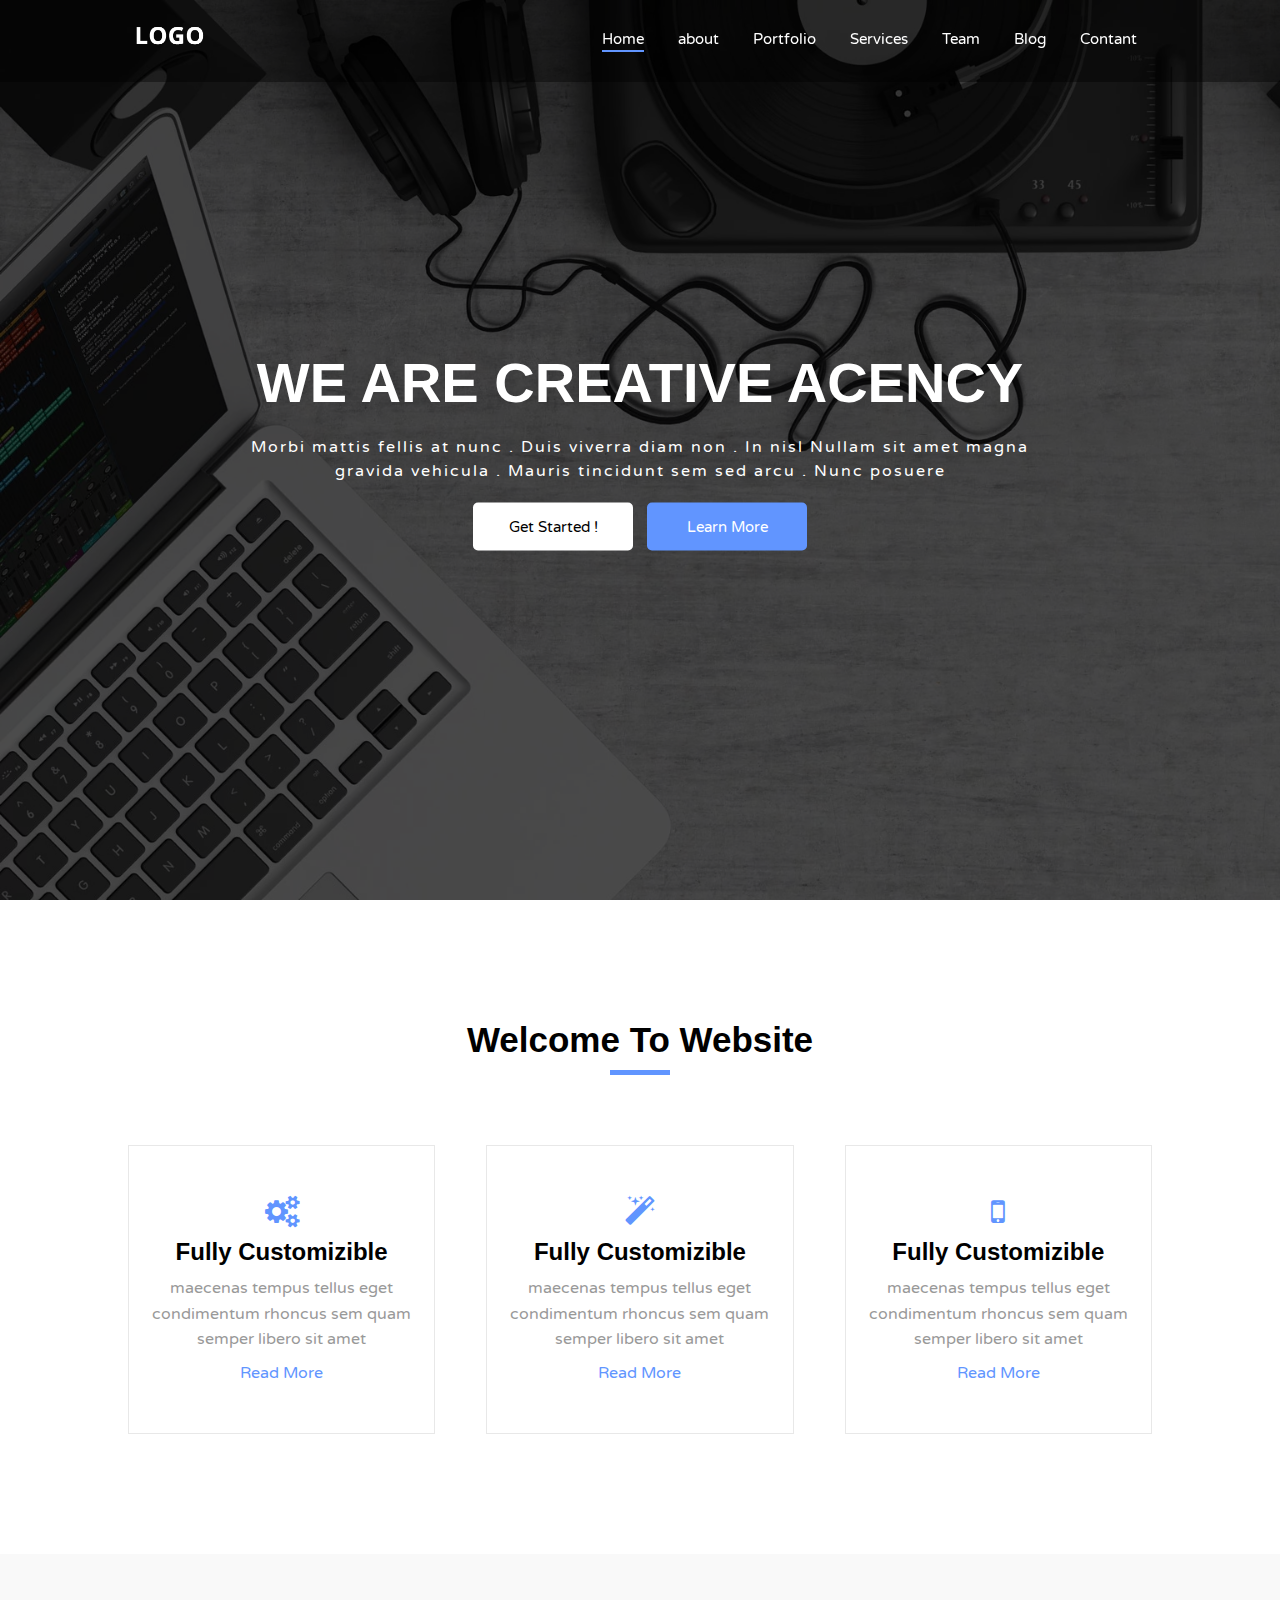
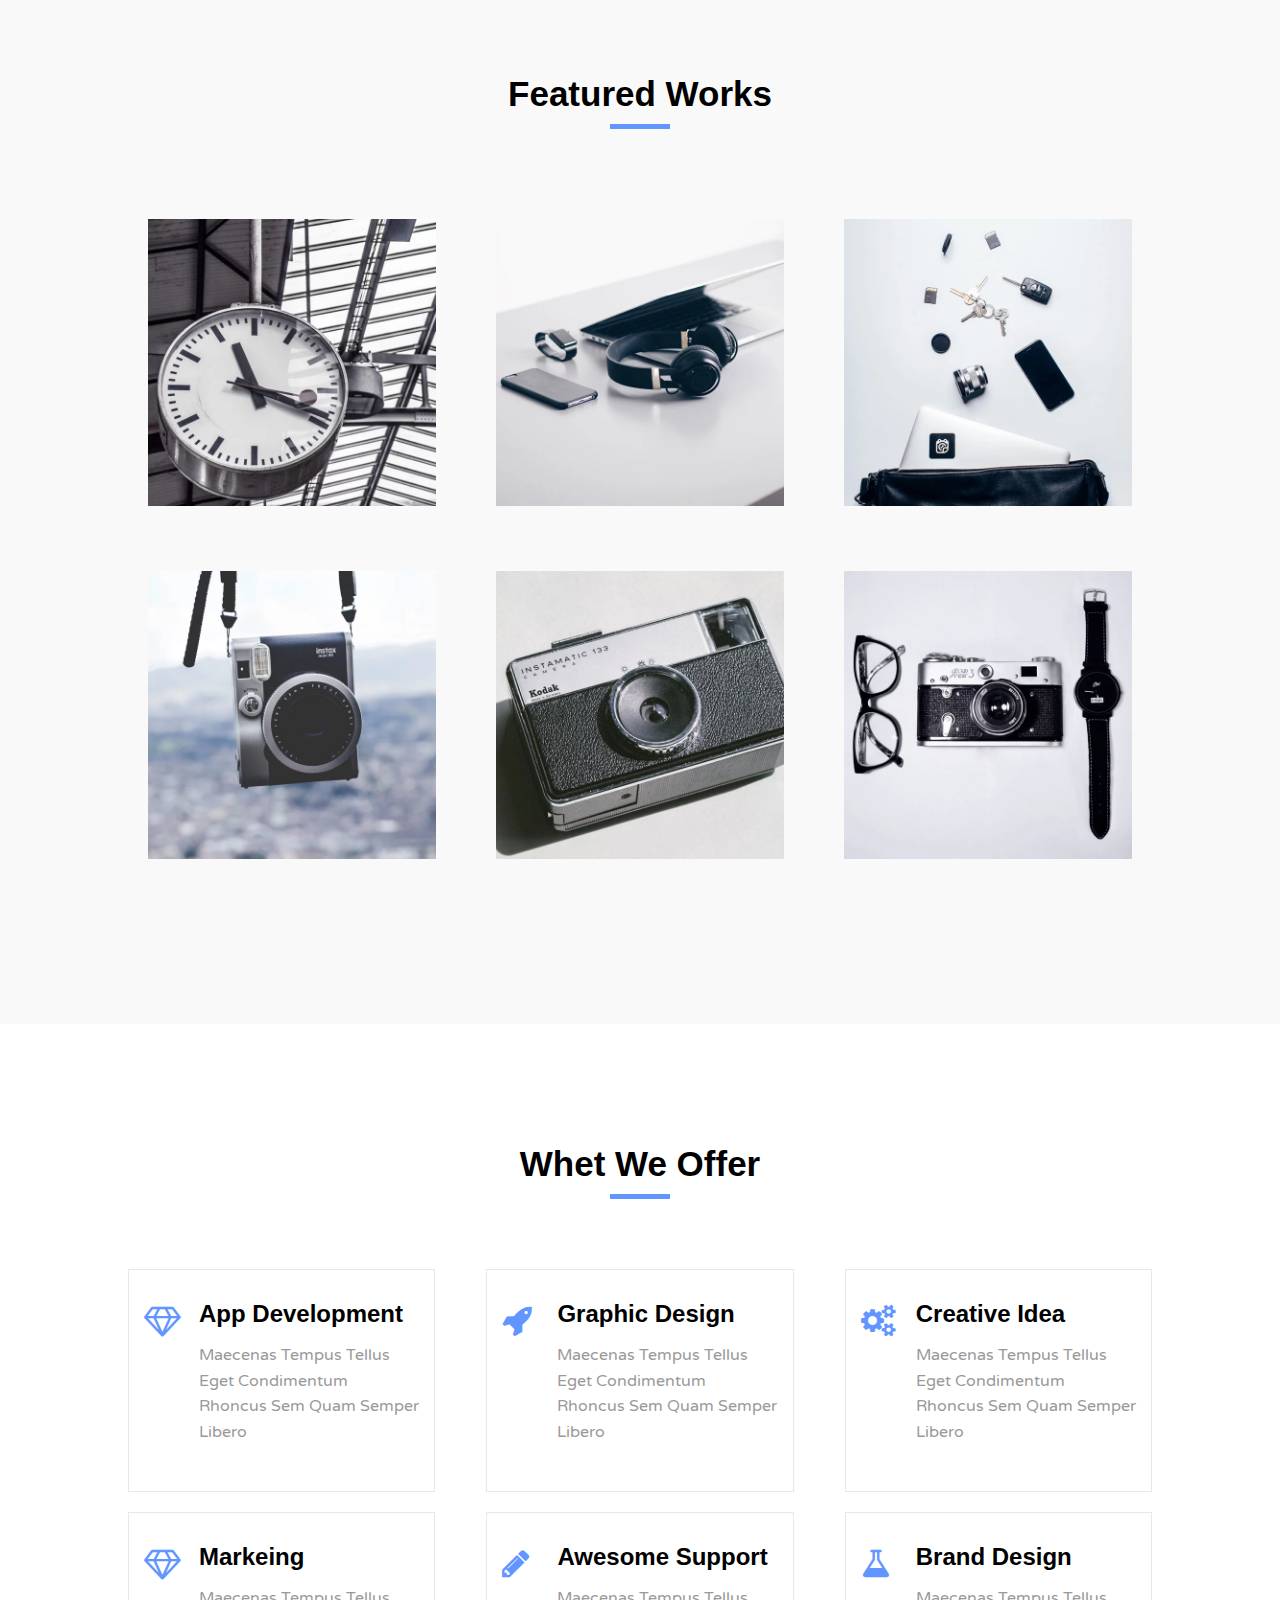
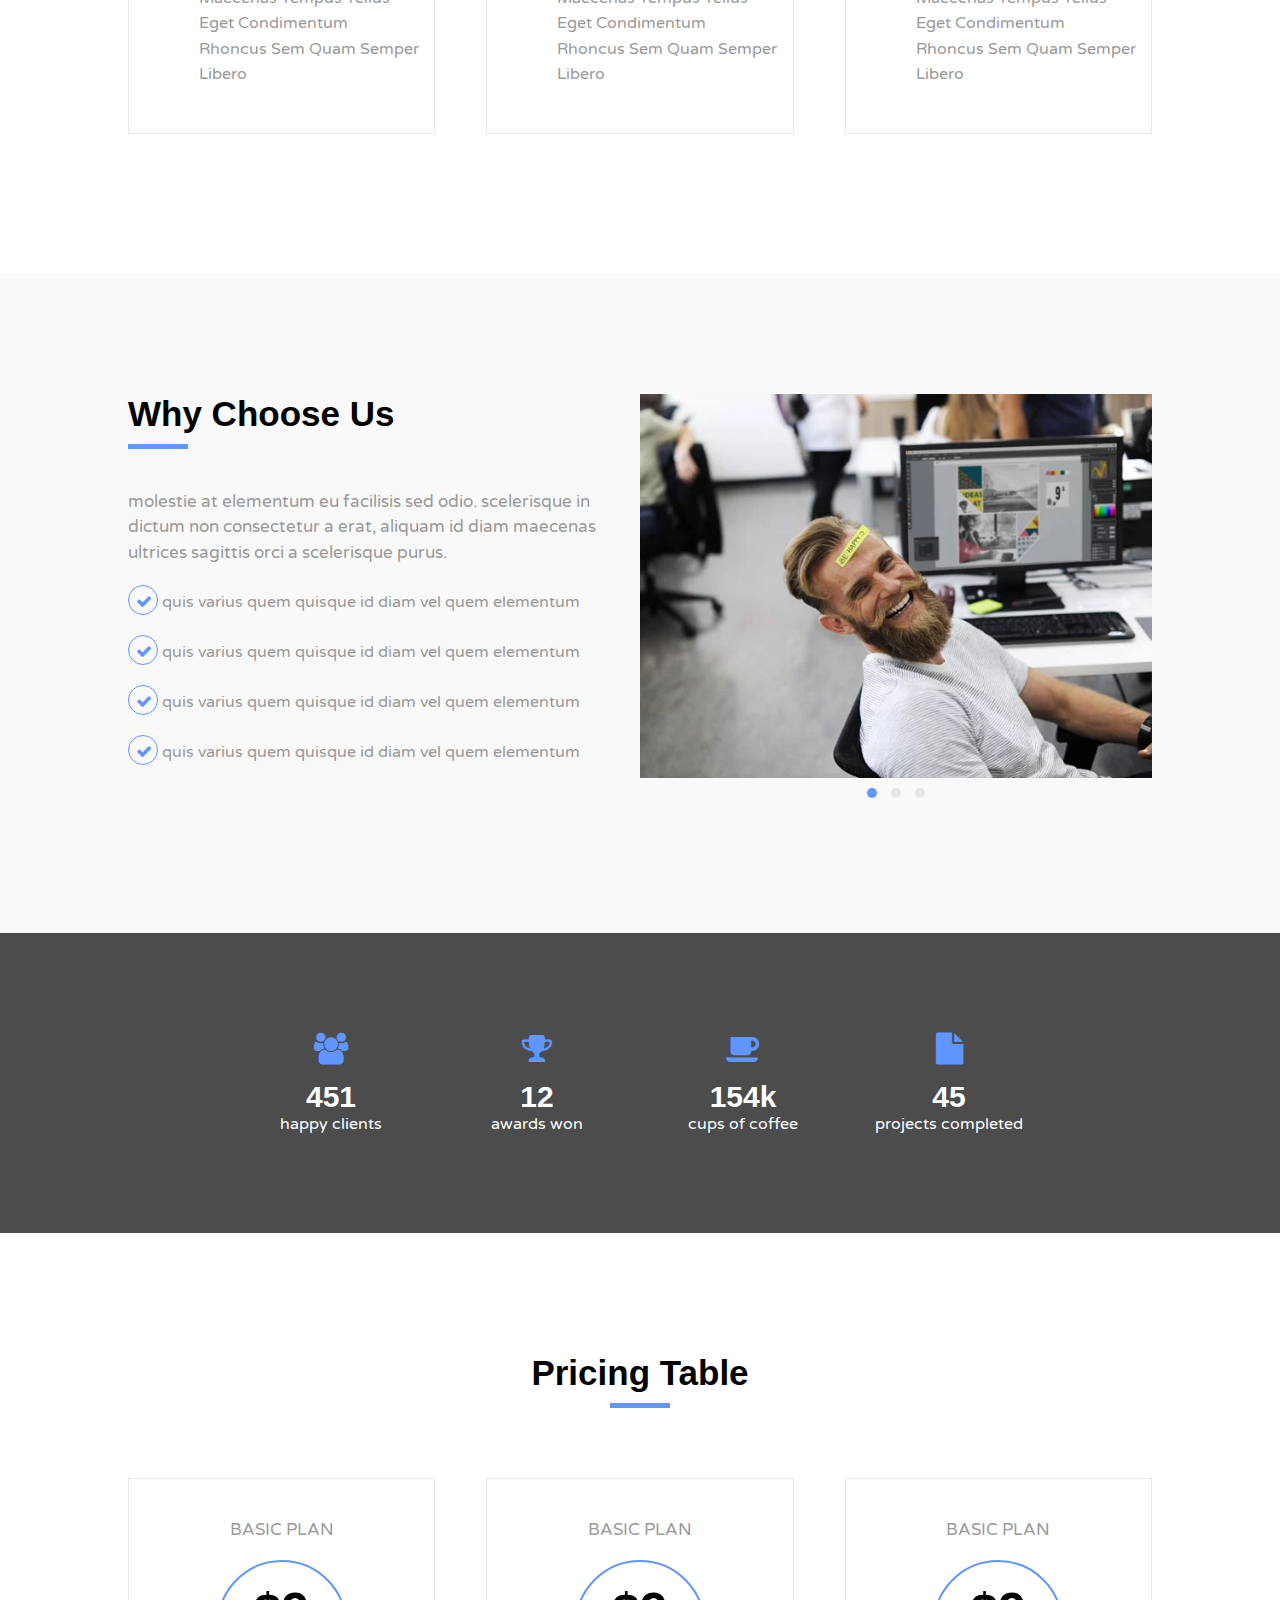
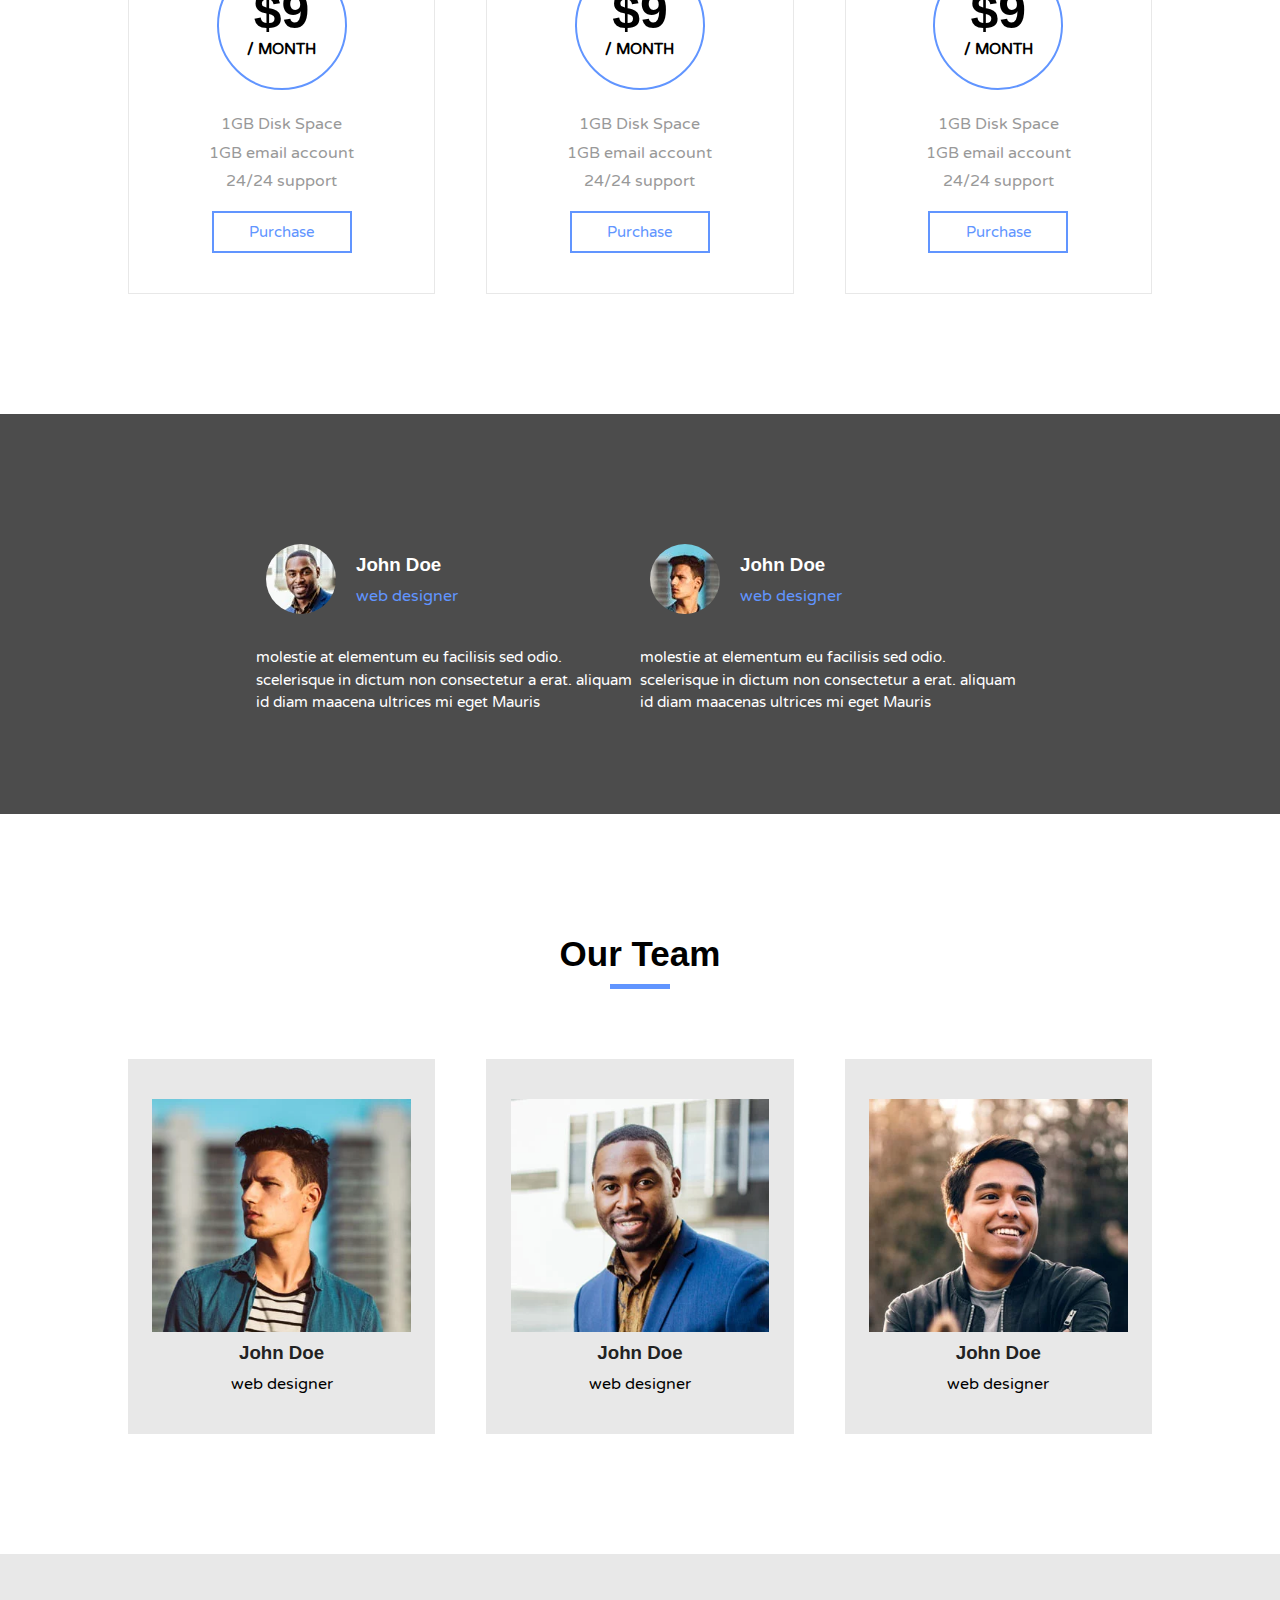
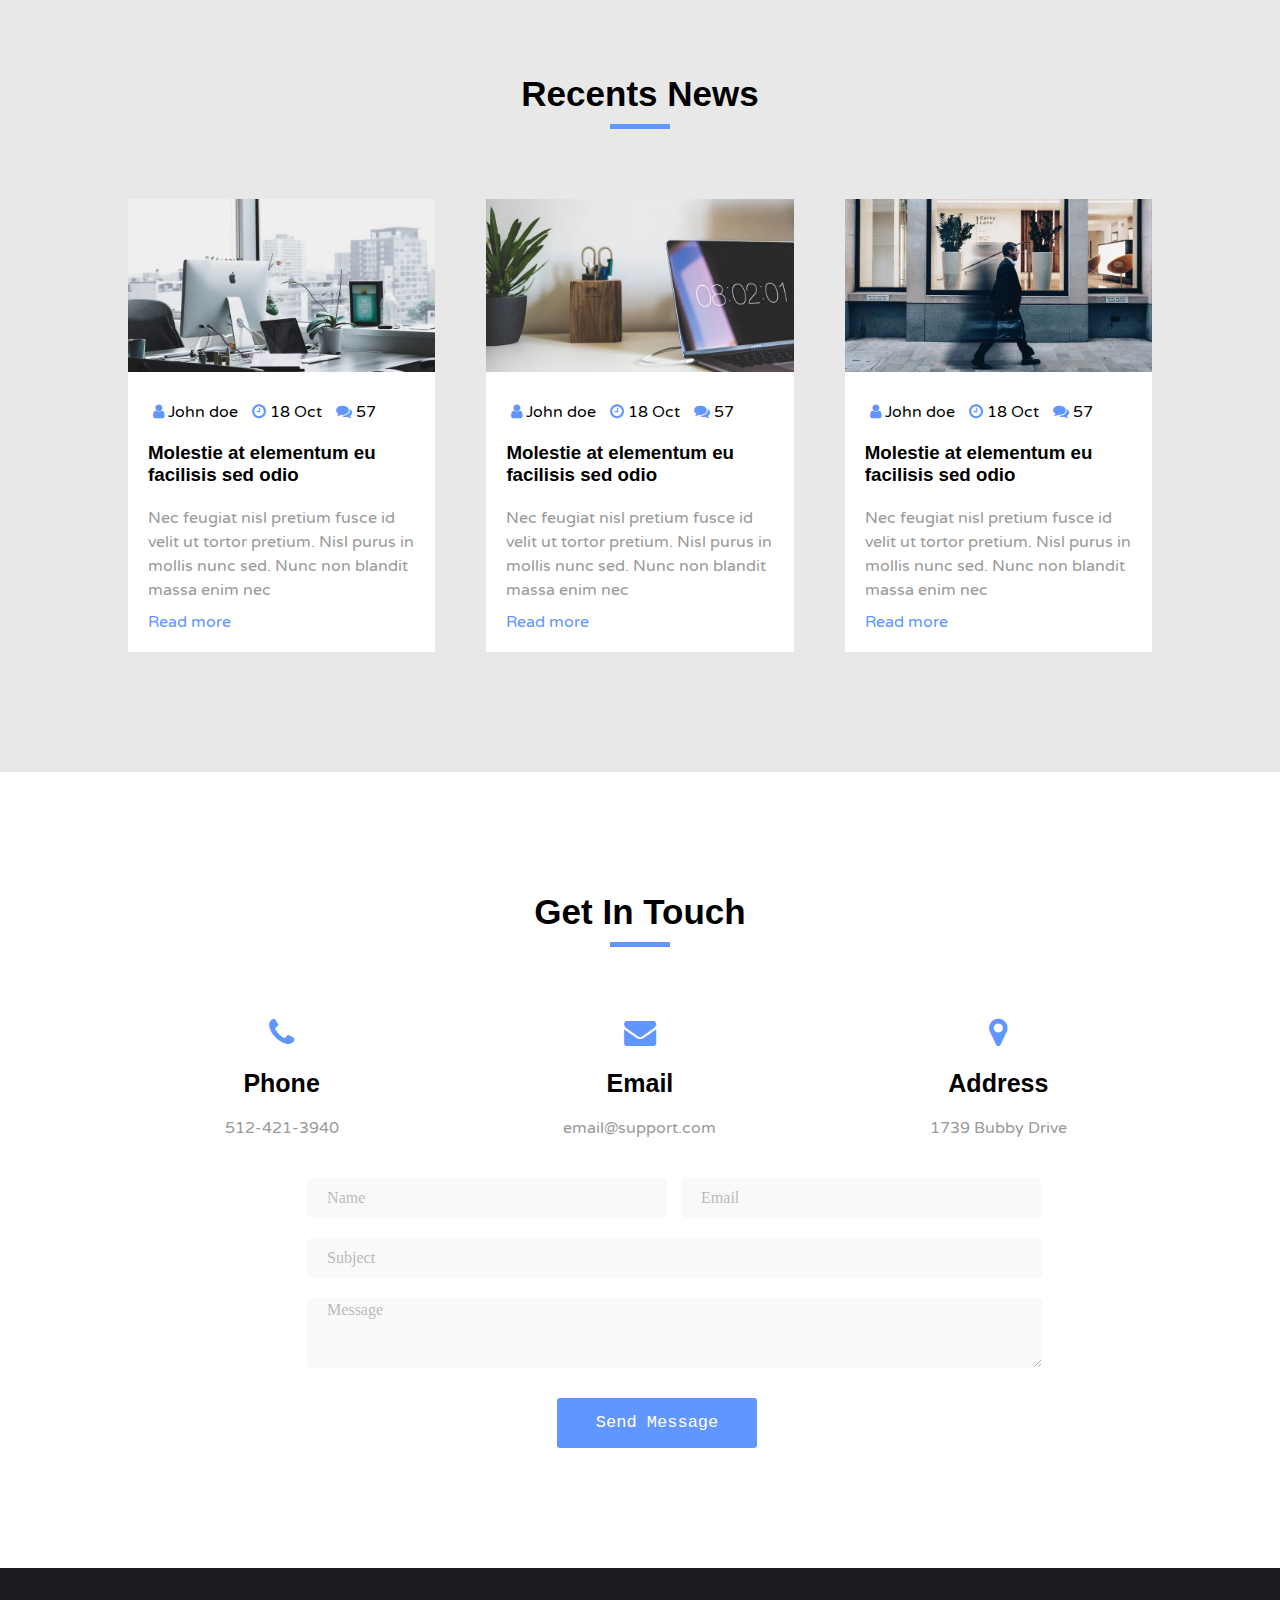
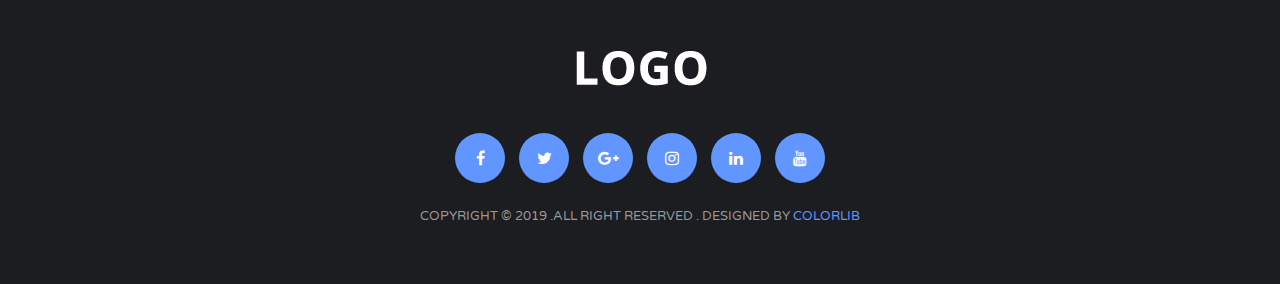
<file: index.html>
<html>
    <head>
        <meta charset="utf-8" />
        <meta name="keywords" content="" />
        <meta name="description" content="" />
        <title> HTML CSS template 1 </title>

            
        <!-- font -->
        <link href="https://fonts.googleapis.com/css?family=Varela+Round&display=swap" rel="stylesheet">

        <!-- css files -->
        <!-- <link rel="stylesheet" href="css/all.min.css"> -->
        <link rel="stylesheet" href="css/font-awesome.min.css">
        
        <link rel="stylesheet" href="css/header.css">
        <link rel="stylesheet" href="css/home.css">
        <link rel="stylesheet" href="css/about.css">
        <link rel="stylesheet" href="css/portfolio.css">
        <link rel="stylesheet" href="css/offer.css">
        <link rel="stylesheet" href="css/service.css">
        <link rel="stylesheet" href="css/numbers.css">
        <link rel="stylesheet" href="css/prices.css">
        <link rel="stylesheet" href="css/testimonial.css">
        <link rel="stylesheet" href="css/team.css">
        <link rel="stylesheet" href="css/blog.css">
        <link rel="stylesheet" href="css/contact.css">
        <link rel="stylesheet" href="css/contant.css">
        <link rel="stylesheet" href="css/footer.css">

        <link rel="stylesheet" href="css/style.css">
    </head>

    <body>
         <!-- Header -->
            <div class="header">
                <div class="container">
                    <div class="header-content">
                        <div class="logo">
                            <img src="images/logo-alt.webp" alt="logo image" draggable="false">
                        </div>
                            <ul class="nav">
                                <li> <a href="#" class="active"> Home </a></li>
                                <li> <a href="#" > about </a></li>
                                <li> <a href="#" > Portfolio </a></li>
                                <li> <a href="#" > Services </a></li>
                                <li> <a href="#" > Team </a></li>
                                <li class="dropdown"> 
                                    <a href="#" > Blog </a>
                                    <ul class="dropdown-menu">
                                        <li> <a href="project 4  Blog bage/index.html"> blog post </a></li>
                                    </ul>
                                </li>
                                <li> <a href="#" > Contant </a></li>
                            </ul>
                            <div class="clear"></div>
                    </div>  <!-- ./header-content -->
                </div>  <!-- container -->
            </div>  <!--./header -->
       
        


        <!-- Home Section -->
        <div class="home">
            <div class="overlay">
                <div class="home-content">
                    <h1 class="title"> we are creative acency </h1>
                    <p class="home-desc">
                        Morbi mattis fellis at nunc . Duis viverra diam non . In nisl
                        Nullam sit amet magna gravida vehicula . Mauris tincidunt
                        sem sed arcu . Nunc posuere
                    </p>
                    <button class="btn btn-start hover-opacity"> Get Started !</button>
                    <button class="btn btn-learn hover-opacity"> Learn More</button>
                </div> <!-- ./home-content -->
            </div> <!-- ./overlay -->
        </div> <!-- ./home -->

        <!-- section header -->
        <!-- <div class="section-header">
            <h2 class="section-title"> welcome to website</h2>
            <span class="line"></span>
        </div>   -->

        <!-- About section -->
        <div class="about pd-y">
            <div class="section-header">
                <h2 class="section-title"> welcome to website</h2>
                <span class="line"></span>
            </div> 

            <div class="container">
                <div class="about-content">
                    <div class="about-item ltr-effect">
                        <i class="icon fa fa-cogs fa-2x"></i>
                        <h2 class="about-item-title">fully customizible</h2>
                        <p class="about-item-desc">
                            maecenas tempus tellus eget condimentum rhoncus sem quam semper libero sit amet 
                        </p>
                        <a href="#" class="about-item-link"> read more</a>
                    </div> <!--./about-item -->
                    <div class="about-item mg ltr-effect">
                        <i class="icon fa fa-magic fa-2x"></i>
                        <h2 class="about-item-title">fully customizible</h2>
                        <p class="about-item-desc">
                            maecenas tempus tellus eget condimentum rhoncus sem quam semper libero sit amet 
                        </p>
                        <a href="#" class="about-item-link"> read more</a>
                    </div> <!--./about-item -->
                    <div class="about-item ltr-effect">
                        <i class="icon fa fa-mobile fa-2x"></i>
                        <h2 class="about-item-title">fully customizible</h2>
                        <p class="about-item-desc">
                            maecenas tempus tellus eget condimentum rhoncus sem quam semper libero sit amet 
                        </p>
                        <a href="#" class="about-item-link"> read more</a>
                    </div> <!--./about-item -->
                </div> <!-- ./about content -->
            </div> <!-- ./container -->
        </div> <!-- ./about -->

        <!-- portfolio section -->
        <div class="portfolio pd-y">
            <div class="section-header">
                <h2 class="section-title"> featured works </h2>
                <span class="line"></span>
            </div>
            <div class="container">
                <div class="portfolio-content">
                    <div class="portfolio-item">
                        <img src="images/work/work1.webp" alt="work1">
                        <div class="layer-content">
                          <div class="layer-info">
                            <span class="category">category</span>
                            <h3 class="layer-content-title">lorem, ipsum dolor</h3>
                            <a href="#"><i class="fa fa-edit "></i></a>
                            <a href="#"><i class="fa fa-search "></i></a>
                          </div> 
                        </div><!-- ./ layer-content -->
                    </div> <!--./portfolio-item -->
                    <div class="portfolio-item mg">
                        <img src="images/work/work2.webp" alt="work2">
                        <div class="layer-content">
                            <div class="layer-info">
                              <span class="category">category</span>
                              <h3 class="layer-content-title">lorem, ipsum dolor</h3>
                              <a href="#"><i class="fa fa-edit "></i></a>
                              <a href="#"><i class="fa fa-search "></i></a>
                            </div> 
                          </div>
                    </div> <!--./portfolio-item -->
                    <div class="portfolio-item">
                        <img src="images/work/work3.webp" alt="work3">
                        <div class="layer-content">
                            <div class="layer-info">
                              <span class="category">category</span>
                              <h3 class="layer-content-title">lorem, ipsum dolor</h3>
                              <a href="#"><i class="fa fa-edit "></i></a>
                              <a href="#"><i class="fa fa-search "></i></a>
                            </div> 
                          </div>
                    </div> <!--./portfolio-item -->
                    <div class="portfolio-item ">
                        <img src="images/work/work4.webp" alt="work4">
                        <div class="layer-content">
                            <div class="layer-info">
                              <span class="category">category</span>
                              <h3 class="layer-content-title">lorem, ipsum dolor</h3>
                              <a href="#"><i class="fa fa-edit "></i></a>
                              <a href="#"><i class="fa fa-search "></i></a>
                            </div> 
                          </div>
                    </div> <!--./portfolio-item -->
                    <div class="portfolio-item mg">
                        <img src="images/work/work5.webp" alt="work5">
                        <div class="layer-content">
                            <div class="layer-info">
                              <span class="category">category</span>
                              <h3 class="layer-content-title">lorem, ipsum dolor</h3>
                              <a href="#"><i class="fa fa-edit "></i></a>
                              <a href="#"><i class="fa fa-search "></i></a>
                            </div> 
                          </div>
                    </div> <!--./portfolio-item -->
                    <div class="portfolio-item">
                        <img src="images/work/work6.webp" alt="work6">
                        <div class="layer-content">
                            <div class="layer-info">
                              <span class="category">category</span>
                              <h3 class="layer-content-title">lorem, ipsum dolor</h3>
                              <a href="#"><i class="fa fa-edit "></i></a>
                              <a href="#"><i class="fa fa-search "></i></a>
                            </div> 
                          </div>
                    </div> <!--./portfolio-item -->
                </div> <!-- ./portfolio content -->
            </div> <!-- ./container -->
            
        </div>

        <!-- offer section -->
        <div class="offer pd-y">
            <!-- section header -->
            <div class="section-header">
                <h2 class="section-title"> whet we offer </h2>
                <span class="line"></span>
            </div><!-- ./section header -->
            <div class="container">
                <div class="offer-content">
                    <div class="offer-item ltr-effect">
                        <i class="icon fa fa-diamond fa-2x"></i>
                        <h2 class="offer-item-title"> app development </h2>
                        <p class="offer-item-desc"> maecenas tempus tellus eget condimentum 
                                                       rhoncus sem quam semper libero 
                        </p>
                    </div> <!-- ./offer-item -->
                    <div class="offer-item ltr-effect mg">
                        <i class="icon fa fa-rocket fa-2x"></i>
                        <h2 class="offer-item-title"> graphic design </h2>
                        <p class="offer-item-desc"> maecenas tempus tellus eget condimentum 
                                                       rhoncus sem quam semper libero 
                        </p>
                    </div> <!-- ./offer-item -->
                    <div class="offer-item ltr-effect">
                        <i class="icon fa fa-cogs fa-2x"></i>
                        <h2 class="offer-item-title"> creative idea </h2>
                        <p class="offer-item-desc"> maecenas tempus tellus eget condimentum 
                                                       rhoncus sem quam semper libero 
                        </p>
                    </div> <!-- ./offer-item -->
                    <div class="offer-item ltr-effect">
                        <i class="icon fa fa-diamond fa-2x"></i>
                        <h2 class="offer-item-title"> markeing </h2>
                        <p class="offer-item-desc"> maecenas tempus tellus eget condimentum 
                                                       rhoncus sem quam semper libero 
                        </p>
                    </div> <!-- ./offer-item -->
                    <div class="offer-item ltr-effect mg">
                        <i class="icon fa fa-pencil fa-2x"></i>
                        <h2 class="offer-item-title"> awesome support </h2>
                        <p class="offer-item-desc"> maecenas tempus tellus eget condimentum 
                                                       rhoncus sem quam semper libero 
                        </p>
                    </div> <!-- ./offer-item -->
                    <div class="offer-item ltr-effect">
                        <i class="icon fa fa-flask fa-2x"></i>
                        <h2 class="offer-item-title"> brand design </h2>
                        <p class="offer-item-desc"> maecenas tempus tellus eget condimentum 
                                                       rhoncus sem quam semper libero 
                        </p>
                    </div> <!-- ./offer-item -->
                </div> <!-- ./offer-content -->
            </div> <!-- ./container -->
        </div> <!-- ./offer pd-y -->

        <!-- Services section -->
        <div class="service pd-y">
            <div class="container">
                <!-- service-item -->
                <div class="service-item">
                    <div class="section-header">
                        <h2 class="section-title"> why choose us</h2>
                        <span class="line"></span>
                    </div> <!-- ./service header -->
                    <p class="service-item-desc">
                        molestie at elementum eu facilisis sed odio.
                        scelerisque in dictum non consectetur a erat, 
                        aliquam id diam maecenas ultrices sagittis orci 
                        a scelerisque purus.
                     </p>
                     <ul class="service-list">
                        <li> <i class="fa fa-check fa-fw"></i> quis varius quem quisque id diam vel quem elementum</li>
                        <li> <i class="fa fa-check fa-fw"></i> quis varius quem quisque id diam vel quem elementum</li>
                        <li> <i class="fa fa-check fa-fw"></i> quis varius quem quisque id diam vel quem elementum</li>
                        <li> <i class="fa fa-check fa-fw"></i> quis varius quem quisque id diam vel quem elementum</li>
                     </ul> <!-- ./service-list -->
                </div> <!-- ./service-item -->
                <div class="service-item">
                    <div class="service-item-img">
                        <img src="images/about/about1.webp" alt="">
                    </div>
                    <ul class="service-bollets">
                        <li class="active"></li>
                        <li></li>
                        <li></li>
                    </ul>
                </div> <!-- ./service item -->
                <div class="clear"></div>
            </div> <!-- ./container -->
        </div> <!--./service pd-y -->

        <!-- numder section -->
        <div class="numbers">
            <div class="overlay">
                <div class="container">
                    <div class="numbers-items">
                        <div class="number-item">
                            <i class="icon fa fa-users fa-2x"></i>
                            <h3 class="number-item-title"> 451 </h3>
                            <span class="number-item-text"> happy clients </span>
                        </div>
                        <div class="number-item">
                            <i class="icon fa fa-trophy fa-2x"></i>
                            <h3 class="number-item-title"> 12 </h3>
                            <span class="number-item-text"> awards won </span>
                        </div>
                        <div class="number-item">
                            <i class="icon fa fa-coffee fa-2x"></i>
                            <h3 class="number-item-title"> 154k </h3>
                            <span class="number-item-text"> cups of coffee </span>
                        </div>
                        <div class="number-item">
                            <i class="icon fa fa-file fa-2x"></i>
                            <h3 class="number-item-title"> 45 </h3>
                            <span class="number-item-text"> projects completed </span>
                        </div>
                    </div> <!-- ./numbers-item -->
                </div> <!-- container -->
            </div> <!-- ./overlay -->
        </div> <!-- ./numbers -->

        <!-- pricing section -->
        <div class="pricing pd-y">
            <!-- section header -->
            <div class="section-header">
                <h2 class="section-title"> pricing table </h2>
                <span class="line"></span>
            </div> 
            <div class="container">
                <div class="pricing-plans">
                    <div class="pricing-item tb-effect">
                        <span class="pricing-item-text"> basic plan</span>
                        <div class="pricing-item-permonth">
                            <h3 class="doller"> $9 </h3>
                            <span class="month"> / month </span>
                        </div>
                        <ul class="pricing-list">
                            <li> 1GB Disk Space</li>
                            <li> 1GB email account</li>
                            <li> 24/24 support </li>
                        </ul>
                        <button class="pricing-item-purchase"> Purchase </button>
                    </div> <!-- ./pricing-item -->
                    <div class="pricing-item mg tb-effect">
                        <span class="pricing-item-text"> basic plan</span>
                        <div class="pricing-item-permonth">
                            <h3 class="doller"> $9 </h3>
                            <span class="month"> / month </span>
                        </div>
                        <ul class="pricing-list">
                            <li> 1GB Disk Space</li>
                            <li> 1GB email account</li>
                            <li> 24/24 support </li>
                        </ul>
                        <button class="pricing-item-purchase"> Purchase </button>
                    </div> <!-- ./pricing-item -->
                    <div class="pricing-item tb-effect">
                        <span class="pricing-item-text"> basic plan</span>
                        <div class="pricing-item-permonth">
                            <h3 class="doller"> $9 </h3>
                            <span class="month"> / month </span>
                        </div>
                        <ul class="pricing-list">
                            <li> 1GB Disk Space</li>
                            <li> 1GB email account</li>
                            <li> 24/24 support </li>
                        </ul>
                        <button class="pricing-item-purchase"> Purchase </button>
                    </div> <!-- ./pricing-item -->
                </div> <!--./pricing-plans -->
                <div class="clear"></div>
            </div> <!-- ./container -->
        </div>

        <!-- testimonail section -->
        <div class="testimonial">
            <div class="overlay">
                <div class="container">
                    <div class="testimonial-content">
                        <div class="testimonial-item">
                            <div class="testimonial-toplayer">
                                <img src="images/Testimonial/perso1.webp">
                                <h3> John Doe </h3>
                                <span> web designer</span>
                            </div>
                            <p class="testimonial-desc">
                                molestie at elementum eu facilisis sed odio. scelerisque in  dictum non consectetur a erat. aliquam id diam maacena ultrices mi eget Mauris  
                            </p>
                        </div> <!-- ./testimonial-item -->
                        <div class="testimonial-item">
                            <div class="testimonial-toplayer">
                                <img src="images/Testimonial/perso2.webp">
                                <h3> John Doe </h3>
                                <span> web designer</span>
                            </div>
                            <p class="testimonial-desc">
                                molestie at elementum eu facilisis sed odio. scelerisque in dictum non consectetur a erat. aliquam id diam maacenas ultrices mi eget Mauris  
                            </p>
                        </div>
                        
                    </div> <!-- ./testimonial-content -->
                </div> <!-- ./container -->
            </div> <!-- ./overlay -->
        </div> <!-- ./testimonial -->

        <!-- Team Section -->
        <div class="team pd-y">
            <div class="section-header">
                <h2 class="section-title"> Our Team</h2>
                <span class="line"></span>
            </div> <!-- ./section header -->
            <div class="container">
                <div class="team-content">
                    <div class="team-item tb-effect">
                        <div class="team-img">
                            <img src="images/team/team1.webp ">
                            <div class="team-overlay">
                                <a href="#"> <i class="fa fa-facebook"> </i> </a>
                                <a href="#"> <i class="fa fa-twitter"> </i> </a>
                                <a href="#"> <i class="fa fa-linkedin"> </i> </a>
                            </div>
                        </div>
                        <div class="team-info">
                            <h3 class="team-info-title"> John Doe </h3>
                            <span class="team-info-text"> web designer</span>
                        </div>
                    </div> <!-- ./team-item -->
                    <div class="team-item tb-effect mg">
                        <div class="team-img">
                            <img src="images/team/team2.webp ">
                            <div class="team-overlay">
                                <a href="#"> <i class="fa fa-facebook"> </i> </a>
                                <a href="#"> <i class="fa fa-twitter"> </i> </a>
                                <a href="#"> <i class="fa fa-linkedin"> </i> </a>
                            </div>
                        </div>
                        <div class="team-info">
                            <h3 class="team-info-title"> John Doe </h3>
                            <span class="team-info-text"> web designer</span>
                        </div>
                    </div> <!-- ./team-item -->
                    <div class="team-item tb-effect">
                        <div class="team-img">
                            <img src="images/team/team3.webp ">
                            <div class="team-overlay">
                                <a href="#"> <i class="fa fa-facebook"> </i> </a>
                                <a href="#"> <i class="fa fa-twitter"> </i> </a>
                                <a href="#"> <i class="fa fa-linkedin"> </i> </a>
                            </div>
                        </div>
                        <div class="team-info">
                            <h3 class="team-info-title"> John Doe </h3>
                            <span class="team-info-text"> web designer</span>
                        </div>
                    </div> <!-- ./team-item -->
                </div> <!-- ./team-content -->
            </div> <!-- ./container -->
        </div> <!-- ./team pd-y -->

        <!-- Blog Section -->
        <div class="blog pd-y">
            <div class="section-header">
                <h2 class="section-title"> Recents News </h2>
                <span class="line"></span>
            </div>
            <div class="container">
                <div class="blog-content">
                    <div class="blog-item">
                        <div class="blog-item-img">
                            <img src="images/blog/blog1.webp" alt="">
                        </div>
                       <div class="blog-info">
                            <ul class="blog-list">
                                <li>
                                    <i class="fa fa-user"></i>
                                    John doe
                                </li>
                                <li>
                                    <i class="fa fa-clock-o"></i>
                                    18 Oct
                                </li>
                                <li>
                                    <i class="fa fa-comments"></i>
                                    57
                                </li>
                            </ul> <!-- ./blog-list -->
                            <h3 class="blog-title"> Molestie at elementum eu facilisis sed odio</h3>
                            <p class="blog-desc">
                                Nec feugiat nisl pretium fusce id velit ut tortor pretium.
                                Nisl purus in mollis nunc sed. Nunc non blandit massa enim nec
                            </p>
                            <a href="#" class="blog-link"> Read more </a>
                       </div> <!-- ./blog-info -->
                    </div> <!-- ./blog-item -->
                    <div class="blog-item mg">
                        <div class="blog-item-img">
                            <img src="images/blog/blog2.webp" alt="">
                        </div>
                       <div class="blog-info">
                            <ul class="blog-list">
                                <li>
                                    <i class="fa fa-user"></i>
                                    John doe
                                </li>
                                <li>
                                    <i class="fa fa-clock-o"></i>
                                    18 Oct
                                </li>
                                <li>
                                    <i class="fa fa-comments"></i>
                                    57
                                </li>
                            </ul> <!-- ./blog-list -->
                            <h3 class="blog-title"> Molestie at elementum eu facilisis sed odio</h3>
                            <p class="blog-desc">
                                Nec feugiat nisl pretium fusce id velit ut tortor pretium.
                                Nisl purus in mollis nunc sed. Nunc non blandit massa enim nec
                            </p>
                            <a href="#" class="blog-link"> Read more </a>
                       </div> <!-- ./blog-info -->
                    </div> <!-- ./blog-item -->
                    <div class="blog-item">
                        <div class="blog-item-img">
                            <img src="images/blog/blog3.webp" alt="">
                        </div>
                       <div class="blog-info">
                            <ul class="blog-list">
                                <li>
                                    <i class="fa fa-user"></i>
                                    John doe
                                </li>
                                <li>
                                    <i class="fa fa-clock-o"></i>
                                    18 Oct
                                </li>
                                <li>
                                    <i class="fa fa-comments"></i>
                                    57
                                </li>
                            </ul> <!-- ./blog-list -->
                            <h3 class="blog-title"> Molestie at elementum eu facilisis sed odio</h3>
                            <p class="blog-desc">
                                Nec feugiat nisl pretium fusce id velit ut tortor pretium.
                                Nisl purus in mollis nunc sed. Nunc non blandit massa enim nec
                            </p>
                            <a href="#" class="blog-link"> Read more </a>
                       </div> <!-- ./blog-info -->
                    </div> <!-- ./blog-item -->
                </div> <!-- ./blog-content -->
            </div> <!-- ./container -->
        </div> <!-- ./blog pd-y -->

        <!-- Contact section -->
        <div class="contact pd-y">
                <div class="section-header">
                    <h2 class="section-title"> get in touch </h2>
                    <span class="line"></span>
                </div>

            <div class="container">
                <!-- contact -->
                <div class="contact-content">
                            <div class="contact-item">
                                <i class="icon fa fa-phone fa-2x"></i>
                                <h3 class="contact-item-title"> phone</h3>
                                <p class="contact-item-desc"> 512-421-3940 </p>
                            </div>
                            <div class="contact-item mg">
                                <i class="icon fa fa-envelope fa-2x"></i>
                                <h3 class="contact-item-title"> Email</h3>
                                <p class="contact-item-desc"> email@support.com </p>
                            </div>
                            <div class="contact-item">
                                <i class="icon fa fa-map-marker fa-2x"></i>
                                <h3 class="contact-item-title"> Address</h3>
                                <p class="contact-item-desc"> 1739 Bubby Drive </p>
                            </div>
                </div> <!-- ./form-content -->         
                <div class="clear"></div>
            </div> <!-- ./container -->

                <!-- Form Section -->
                <div class="form">
                    <div class="container">
                            <div class="form-content">
                                <form>
                                    <div class="form-name-email">
                                        <input type="text" placeholder="Name">
                                        <input type="text" placeholder="Email">
                                    </div>
                                        <div class="subject">
                                            <input type="text" placeholder="Subject">
                                        </div>
                                        
                                         <textarea class="textarea" placeholder="Message"></textarea>
                                        
                                        <button class="send-message hover-opacity"> Send Message</button>                                   
                                </form>
                            
                            </div> <!-- ./form-content -->
                    </div> <!-- ./container -->
                </div> <!-- ./form -->  
        </div> <!-- ./contact pd-y -->

        <!-- Footer Section -->
        <div class="footer">
            <img src="images/logo-alt.webp">
            <ul class="footer-links">
                <li> <a href="#" class="hover-opacity"> <i class="fa fa-facebook"></i></a></li>
                <li> <a href="#" class="hover-opacity"> <i class="fa fa-twitter"></i></a></li>
                <li> <a href="#" class="hover-opacity"> <i class="fa fa-google-plus"></i></a></li>
                <li> <a href="#" class="hover-opacity"> <i class="fa fa-instagram"></i></a></li>
                <li> <a href="#" class="hover-opacity"> <i class="fa fa-linkedin"></i></a></li>
                <li> <a href="#" class="hover-opacity"> <i class="fa fa-youtube"></i></a></li>
            </ul>
            <p class="copyright"> copyright &copy; 2019 .all right reserved . designed by 
                <span class="colorlib"> colorlib </span> </p>
        </div>

    </body>
</html>
</file>
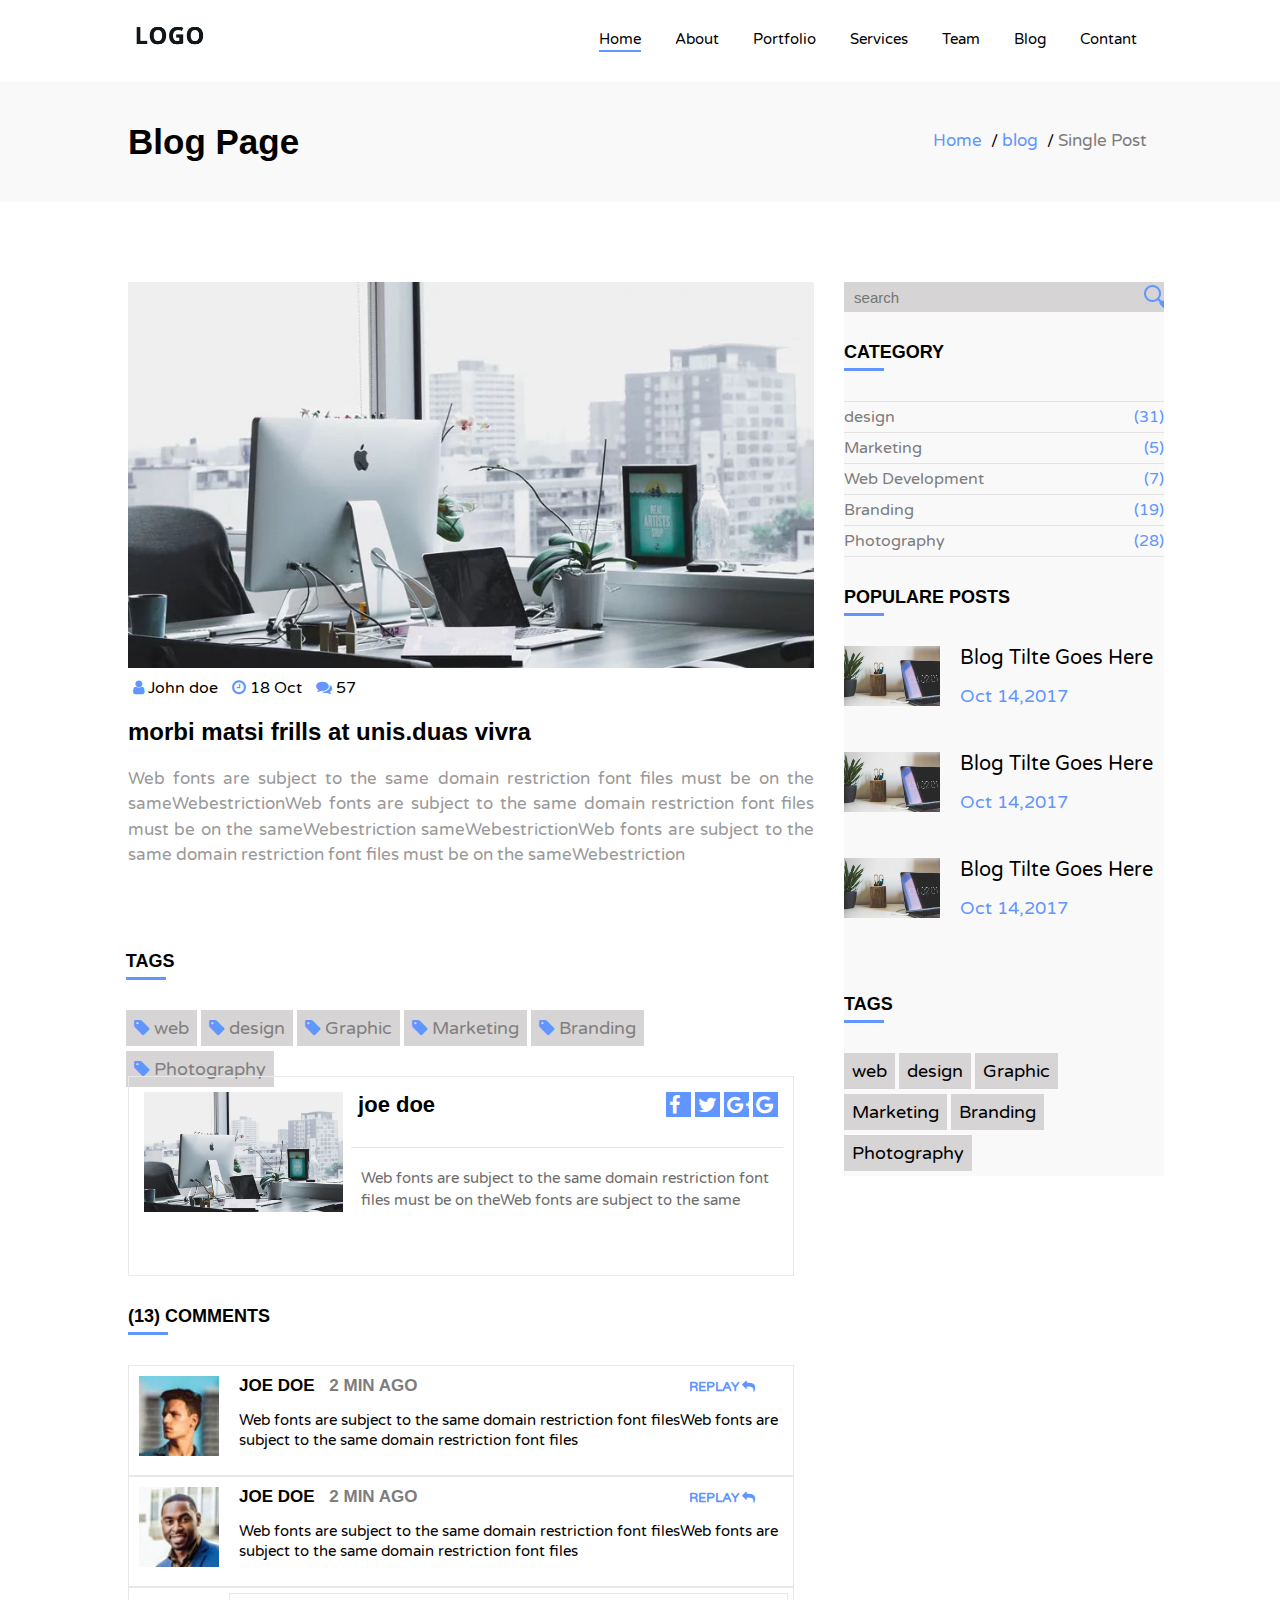
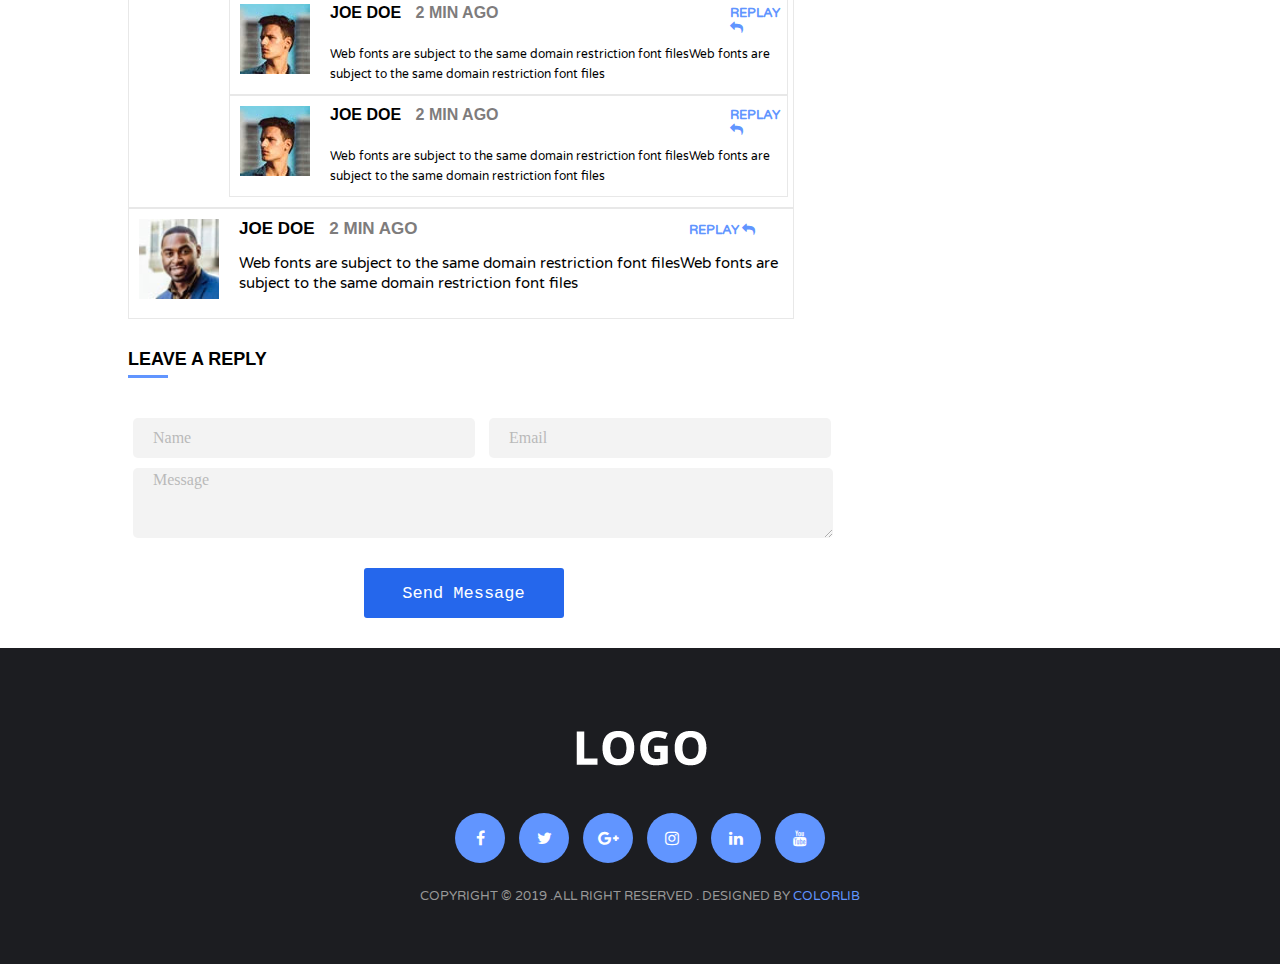
<file: project 4  Blog bage/index.html>
<html>
    <head>
        <meta charset="utf-8" />
        <meta name="keywords" content="" />
        <meta name="description" content="" />
        <title> Blog Page </title>

         <!-- font -->
         <link href="https://fonts.googleapis.com/css?family=Varela+Round&display=swap" rel="stylesheet">

         <!-- css files -->
         <!-- <link rel="stylesheet" href="css/all.min.css"> -->
         <link rel="stylesheet" href="css/font-awesome.min.css">
         <link rel="stylesheet" href="css/style.css">

    </head>
    <body>
        <!-- header -->
        <div class="header">
            <div class="container">
                    <div class="header-content">
                        <div class="logo">
                            <img src="images/logo.jpg" alt="logo image" draggable="false">
                        </div>
                        <ul class="nav">
                            <li> <a href="#" class="active"> Home </a></li>
                            <li> <a href="#"> About </a></li>
                            <li> <a href="#"> Portfolio </a></li>
                            <li> <a href="#"> Services </a></li>
                            <li> <a href="#"> Team </a></li>
                            <li class="dropdwon">
                                <a href="#"> Blog </a>
                                    <ul class="dropdown-menu">
                                        <li> <a href="#"> blog post </a></li>
                                    </ul>
                            </li>
                            <li> <a href="#"> Contant </a></li>
                        </ul>
                        <div class="clear"></div>  
                    </div> <!-- ./header-content -->
            </div> <!-- ./container -->
        </div> <!-- ./header -->


        <!-- Bread crumbs -->
        <div class="breadcrumbs">
                <div class="container">
                   <div class="overlay">
                        <div class="breadcrumb">
                            <h2 class="breadcrumd-title"> Blog Page </h2>
                            <ul class="breadcrumd-list">
                                <li> <a href="#" class="h"> Home </a> </li> /
                                <li> <a href="#" class="b">   blog </a> </li> /
                                <li>  <a href="#" class="s">  Single Post </a></li>
                            </ul>
                            <div class="clear"></div>
                        </div> <!-- ./breadcrumb -->
                   </div>
                </div> <!-- ./container -->
        </div>    <!--./breadcrumbs -->

        <!-- Contents -->
        <div class="contents"> 
            <div class="container">
                <div class="content">
                    <div class="content-img">
                        <img src="images/blog1.jpg">
                    </div>
                    <ul class="content-list">
                        <li>
                            <i class="fa fa-user"></i>
                            John doe
                        </li>
                        <li>
                            <i class="fa fa-clock-o"></i>
                            18 Oct
                        </li>
                        <li>
                            <i class="fa fa-comments"></i>
                            57
                        </li>
                    </ul> 
                    <h2 class="content-title">
                        morbi matsi frills at unis.duas vivra
                    </h2>
                    <p class="content-desc">
                        Web fonts are subject to the same domain restriction font files must 
                        be on the sameWebestrictionWeb fonts are subject to the same domain 
                        restriction font files must be on the sameWebestriction 
                        sameWebestrictionWeb fonts are subject to the same domain
                            restriction font files must be on the sameWebestriction
                    </p>
                </div> <!-- ./content -->
            </div>  <!-- ./container -->
        </div> <!-- ./contents -->

        <!-- search -->
        <div class="search-content">
            <div class="search">
                <div class="search-icon">
                    <form>
                        <input class="input-search" type="text"  name="search" placeholder="search">
                    </form>
                </div>
                    <!-- header-line -->
                    <div class="search-header pd-y">
                        <h2 class="search-title"> category </h2>
                        <span class="line"></span>
                    </div>                                              
                <span class="botton-line"></span>
                <ul class="search-list">
                    <li> <a href="#"> design </a></li> <span class="number"> (31)</span>     
                    <span class="botton-line"></span>

                    <li> <a href="#"> Marketing </a></li> <span class="number"> (5) </span>   
                    <span class="botton-line"></span>

                    <li> <a href="#"> Web Development </a></li> <span class="number"> (7) </span>
                    <span class="botton-line"></span>

                    <li> <a href="#"> Branding </a></li> <span class="number"> (19) </span>     
                    <span class="botton-line"></span>

                    <li> <a href="#"> Photography </a></li> <span class="number"> (28) </span>  
                    <span class="botton-line"></span>

                </ul>

                <!-- header-line -->
                <div class="populare-posts">
                    <div class="search-header pd-y">
                        <h2 class="search-title"> populare posts </h2>
                        <span class="line"></span>
                    </div> 
                    <!-- populare -->
                    <div class="populare-posts-content">
                        <div class="populare-posts-img">
                            <img src="images/blog2.jpg">
                        </div>
                        <div class="populare-posts-link-date">
                            <a class="populare-posts-link" href="#"> Blog Tilte Goes Here </a>
                            <p class="populare-posts-date"> Oct 14,2017 </p>
                        </div>
                        <div class="populare-posts-img">
                            <img src="images/blog2.jpg">
                        </div>
                        <div class="populare-posts-link-date">
                            <a class="populare-posts-link" href="#"> Blog Tilte Goes Here </a>
                            <p class="populare-posts-date"> Oct 14,2017 </p>
                        </div>
                        <div class="populare-posts-img">
                            <img src="images/blog2.jpg">
                        </div>
                        <div class="populare-posts-link-date">
                            <a class="populare-posts-link" href="#"> Blog Tilte Goes Here </a>
                            <p class="populare-posts-date"> Oct 14,2017 </p>
                        </div>

                        <div class="clear"></div>
                    </div>
                </div> <!-- ./populare-posts -->

                <!-- Tags -->
                <div class="tags">
                    <!-- header-line -->
                    <div class="search-header pd-y">
                        <h2 class="search-title"> tags </h2>
                        <span class="line"></span>
                    </div>  
                    <ul class="tags-list">
                        <li> web </li>
                        <li> design </li>
                        <li> Graphic</li>
                        <li> Marketing </li>
                        <li> Branding </li>
                        <li> Photography </li>
                    </ul> <!-- ./tags-list -->
                <div class="clear"></div>
                </div> <!-- ./tags -->
            </div> <!-- ./<search -->
            <div class="clrear"></div>    
        </div> <!-- ./search-content -->

        <!-- Tags2 -->
        <div class="tags2">
            <div class="container">
                <div class="ml">
                    <!-- header-line -->
                    <div class="search-header pd-y">
                        <h2 class="search-title"> tags </h2>
                        <span class="line"></span>
                    </div>  
                    <ul class="tags2-list">
                        <li class="icon"> <i class="icon fa fa-tag"></i> web </li>
                        <li class="icon"> <i class="icon fa fa-tag"></i> design </li>
                        <li class="icon"> <i class="icon fa fa-tag"></i> Graphic</li>
                        <li class="icon"> <i class="icon fa fa-tag"></i> Marketing </li>
                        <li class="icon"> <i class="icon fa fa-tag"></i> Branding </li>
                        <li class="icon"> <i class="icon fa fa-tag"></i> Photography </li>
                    </ul> <!-- ./tags-list -->
                </div> <!-- ./ml -->
            </div> <!-- ./container -->
        </div>   <!-- ./tags2 -->

        <!--joe-doe-->
        <div class="joe-doe">
            <div class="container">
                <!-- <div class="ml"> -->
                    <div class="joe-doe-content">
                      <div class="j-d-child">
                            <div class="joe-doe-img">
                                <img src="images/blog1.jpg">
                            </div>
                            <div class="joe-doe-title-list-line-desc">
                                    <div class="joe-doe-title-list">
                                        <h2 class="joe-doe-title"> joe doe </h2>
                                        <ul class="joe-doe-list">
                                            <li> <a href="#" class="hover-opacity"> <i class="fa fa-facebook"></i></a></li>
                                            <li> <a href="#"> <i class="fa fa-twitter"></i></a></li>
                                            <li> <a href="#"> <i class="fa fa-google-plus"></i></a></li>
                                            <li> <a href="#"> <i class="fa fa-google"></i></a></li>
                                        </ul>
                                        <span class="botton-line"></span>
                                        <p class="joe-doe-desc">
                                            Web fonts are subject to the same domain restriction font 
                                            files must be on theWeb fonts are subject to the same 
                                        </p>
                                    </div>
                            </div>
                        <div class="clear"></div>
                        </div>   <!--./joe-doe-title-list-line-desc -->
                    </div> <!-- ./joe-doe-content -->
            </div> <!-- ./container -->
        </div> <!-- ./joe-doe -->


        <!--Comments -->
        <div class="comments">
            <div class="container">
                <div class="search-header">
                    <h2 class="search-title">  (13) Comments </h2>
                    <span class="line"></span>
                </div>
                <div class="comment-table">
                    <tr>
                        <td class="comment-table-item"> 
                            <div class="comments-content">
                                <div class="comment-prason">
                                    <div class="comment-prason-img">
                                        <img src="images/perso2.jpg">
                                    </div>
                                    <h2 class="comment-prason-title"> joe doe <span class="span1"> 2 min ago </span></h2>
                                    <a class="comment-prason-link" href="#"> replay <i class="icon fa fa-reply"></i></a>
                                    <p class="comment-prason-desc">
                                        Web fonts are subject to the same domain restriction font filesWeb 
                                        fonts are subject to the same domain restriction font files
                                    </p>
                                </div> <!-- ./comment-prason -->
                            </div>  <!-- ./comments-content -->      
                        </td>

                        <td>
                            <div class="comments-content">
                                <div class="comment-prason">
                                    <div class="comment-prason-img">
                                        <img src="images/perso1.jpg">
                                    </div>
                                    <h2 class="comment-prason-title"> joe doe <span class="span1"> 2 min ago </span></h2>
                                    <a class="comment-prason-link" href="#"> replay <i class="icon fa fa-reply"></i></a>
                                    <p class="comment-prason-desc">
                                        Web fonts are subject to the same domain restriction font filesWeb 
                                        fonts are subject to the same domain restriction font files
                                    </p>
                                </div> <!-- ./comment-prason -->
                            </div>  <!-- ./comments-content -->
                                     
                        </td>
                        <td>
                            <div class="comments-content2">
                                <div class="comment-table2">
                                    <tr>
                                        <td class="comment-table-item2"> 
                                            <div class="comments-content2">
                                                <div class="comment-prason2">
                                                    <div class="comment-prason-img2">
                                                        <img src="images/perso2.jpg">
                                                    </div>
                                                    <h2 class="comment-prason-title2"> joe doe <span class="span2"> 2 min ago </span></h2>
                                                    <a class="comment-prason-link2" href="#"> replay <i class="icon fa fa-reply"></i></a>
                                                    <p class="comment-prason-desc2">
                                                        Web fonts are subject to the same domain restriction font filesWeb 
                                                        fonts are subject to the same domain restriction font files
                                                    </p>
                                                </div> <!-- ./comment-prason -->
                                            </div>  <!-- ./comments-content -->      
                                        </td>
                                </div> 
                                <div class="comment-table2">
                                    <td class="comment-table-item2">
                                        <div class="comments-content2">
                                            <div class="comment-prason2">
                                                <div class="comment-prason-img2">
                                                    <img src="images/perso2.jpg">
                                                </div>
                                                <h2 class="comment-prason-title2"> joe doe <span class="span2"> 2 min ago </span></h2>
                                                <a class="comment-prason-link2" href="#"> replay <i class="icon fa fa-reply"></i></a>
                                                <p class="comment-prason-desc2">
                                                    Web fonts are subject to the same domain restriction font filesWeb 
                                                    fonts are subject to the same domain restriction font files
                                                </p>
                                            </div> <!-- ./comment-prason -->
                                        </div>  <!-- ./comments-content -->            
                                    </td>
                                </div>   
                            </div>  <!-- ./comments-content -->       
                        </td>
                        <td>
                            <div class="comments-content">
                                <div class="comment-prason">
                                    <div class="comment-prason-img">
                                        <img src="images/perso1.jpg">
                                    </div>
                                    <h2 class="comment-prason-title"> joe doe <span class="span1"> 2 min ago </span></h2>
                                    <a class="comment-prason-link" href="#"> replay <i class="icon fa fa-reply"></i></a>
                                    <p class="comment-prason-desc">
                                        Web fonts are subject to the same domain restriction font filesWeb 
                                        fonts are subject to the same domain restriction font files
                                    </p>
                                </div> <!-- ./comment-prason -->
                            </div>  <!-- ./comments-content -->
                                     
                        </td>
                    </tr> <!-- ./comment-table -->
                </div> <!-- ./comment-table -->
            </div> <!-- ./container -->       
        </div> <!-- ./comments -->

        <!-- Reply -->
        <div class="reply">
            <div class="container">
                 <!-- header-line -->
                <div class="search-header pd-y">
                <h2 class="search-title"> leave a reply </h2>
                <span class="line"></span>
                </div>  
                <div class="reply-content">
                    <form>
                        <div class="reply-name-email">
                            <input class="name" type="text" placeholder="Name">
                            <input class="email" type="text" placeholder="Email">
                        </div>
                             <textarea class="textarea" placeholder="Message"></textarea>
                            <button class="send-message hover-opacity"> Send Message</button>                                   
                    </form>
                
                </div> <!-- ./form-content -->
            </div> <!-- ./container -->
        </div> <!-- ./Reply -->
        
         <!-- Footer Section -->
         <div class="footer">
            <img src="images/logo-alt.webp">
            <ul class="footer-links">
                <li> <a href="#" class="hover-opacity"> <i class="fa fa-facebook"></i></a></li>
                <li> <a href="#" class="hover-opacity"> <i class="fa fa-twitter"></i></a></li>
                <li> <a href="#" class="hover-opacity"> <i class="fa fa-google-plus"></i></a></li>
                <li> <a href="#" class="hover-opacity"> <i class="fa fa-instagram"></i></a></li>
                <li> <a href="#" class="hover-opacity"> <i class="fa fa-linkedin"></i></a></li>
                <li> <a href="#" class="hover-opacity"> <i class="fa fa-youtube"></i></a></li>
            </ul>
            <p class="copyright"> copyright &copy; 2019 .all right reserved . designed by 
                <span class="colorlib"> colorlib </span> </p>
        </div>
           
    </body>
</html>
</file>
<file: css/header.css>
/* 3.0 header Section */
.header {
    position: fixed;
    width: 100%;
    z-index: 10;
    background: rgba(0,0,0,0.4);
}

.header .logo {
    width: 40%;
    float: left;
}

.header .logo img{
    width: 20%;
    margin-top: 15px;
}

.header .nav {
    width: 60%;
    float: left;
    list-style: none;
    text-align: right;
}

.header .nav > li{
    display: inline-block;
    text-align: center;
    
}

.header .nav > li > a {
    color: #fff;
    font-size: 15px;
    display: block;
    padding: 30px 15px;
    
}

.header .nav > li > a.active:after ,
.header .nav > li > a:after{
    content: "";
    display: block;
    height: 2px;
    margin-top: 2px;
    background-color: var(--mainColor);
    transition: width 0.5s;
}

.header .nav > li > a:after{
    width: 0;
}

.header .nav > li > a.active:after{
    width: 100%;
}



.header .nav > li > a:hover::after{
    width: 100%;
}

.dropdown{
    position: relative;
}

.dropdown-menu{
    position: absolute;
    background: var(--mainColor);
    width: 140px;
    text-align: center;
    left: -50%;
    top: 75%;
    opacity: 0;
    visibility: hidden;
    transition: opacity 0.5s;
}

.dropdown:hover .dropdown-menu{
    opacity: 1;
    visibility: visible;
}

.dropdown-menu > a{
    color: #000;
    display: block;
    padding: 10px;
}
</file>
<file: css/home.css>
/* Home Section */
.home{
    height: 100vh;
    background-image: url(../images/background/background1.webp);
    background-size: cover; /* css3 */
    position: relative;
    background-size: cover;
    background-attachment: fixed;

}

.home-content{
    position: absolute;
    width: 65%;
    top: 50%;
    left: 50%;
    transform: translate(-50%,-50%);
    text-align: center;
}


.home .title{
    color: #fff;
    font-size: 3.5rem;
    text-transform: uppercase;
}
.home .home-desc{
    margin: 20px 0 ;
    color: #fff;
    letter-spacing: 2px;
    line-height: 1.5;
}
.home .btn {
    min-width: 160px;
    padding: 15px 0 ;
    border-radius: 5px;
    border: 0;
    cursor: pointer;
    font-size: 15px;
}
.home .btn-start{
    margin-right: 10px;
    background-color: #fff;
}
.home .btn-learn{
    background-color: var(--mainColor);
    color: #fff;
}
</file>
<file: css/about.css>
/* About Section */


.about-content{
    overflow: hidden;
}

.about-item{
    width: 30%;
    float: left;
    text-align: center;
    border: 1px solid #e8e8e8;
    padding: 50px 20px;
}

.about-item:hover .about-item-title{
    color: #fff;
}

.about-item.mg{
    margin: 0 5%;
}

.about-item .icon{
    color: var(--mainColor);
    margin-bottom: 10px;
}

.about-item-title{
    text-transform: capitalize;
    margin-bottom: 10px;
    transition: color 0.5s;
}

.about-item-desc{
    line-height: 1.6;
    margin-bottom: 10px;
    color: #999;
}

.about-item-link{
    color: var(--mainColor);
    text-transform: capitalize;
}
</file>
<file: css/portfolio.css>
/* Portfolio Section */

.portfolio{
    background: #f9f9f9;
}

.portfolio-content{
    overflow: hidden;
}

.portfolio-item{
    float: left;
    width: 32%;
    margin-bottom: 25px;
    position: relative;
    padding: 20px;
}

.portfolio-item .layer-content{
    position: absolute;
    top: 0;
    left: 0;
    width: 100%;
    height: 100%;
    background-color:rgba(0,0,0,0.5);
    opacity: 0;
    visibility: hidden;
    transition: opacity 0.2s;
}

.portfolio-item:hover .layer-content{
    opacity: 1;
    visibility: visible;
}


.layer-content .layer-info{
    position: absolute;
    top: 50%;
    left: 50%;
    width: 80%;
    text-align: center;
    transform: translate(-50% , -50%);
}

.layer-content .category{
    color: var(--mainColor);
    text-transform: uppercase;
    display: block;
    margin-bottom: 5px;
    position: relative;
    top: 10px;
    opacity: 0;
    transition: top 0.5s, opacity 0.5s;
    transition-delay: .2s;
}
.layer-content-title{
    font-size: 20px;
    color: #fff;
    margin-bottom: 10px;
    position: relative;
    top: 10px;
    opacity: 0;
    transition: top 0.5s, opacity 0.5s;
    transition-delay: 0.3s;
}

.layer-content a{
    color: #fff;
    position: relative;
    top: 10px;
    opacity: 0;
    transition: top 0.5s, opacity 0.5s;
    transition-delay: 0.3s;
}

.layer-content a i{
    display: inline-block;
    width: 40px;
    height: 40px;
    line-height: 40px;
    background-color: var(--mainColor);
}

.portfolio-item:hover .layer-content-title,
.portfolio-item:hover .layer-content a,
.portfolio-item:hover .layer-content .category{
    top: 0;
    opacity: 1;
}

.portfolio-item.mg{
    margin: 0 2%;
}

.portfolio-item img{
    width: 100%;
}
</file>
<file: css/offer.css>
/* Offer Section */

.offer-content{
    overflow: hidden;
}

.offer-item{
    width: 30%;
    float: left;
    margin-bottom: 20px;
    border: 1px solid #e8e8e8;
    padding: 30px 15px 30px 70px;
    position: relative;
}

.offer-item.mg{
    margin: 0 5%;
}

.offer-item .icon{
    position: absolute;
    left: 15px;
    top: 35px;
    color: var(--mainColor);
}

.offer-item-title{
    text-transform: capitalize;
    margin-bottom: 15px;
    transition: color 0.5s;
}

.offer-item-desc{
    text-transform: capitalize;
    margin-bottom: 15px;
    line-height: 1.6;
    color: #999;
}

.offer-item:hover .offer-item-title{
    color: #fff;
}
</file>
<file: css/service.css>
/* Service section */
.service{
    background-color: #f9f9f9;
}

.service-item{
    width: 50%;
    float: left;
}

.service-item .section-header{
    text-align: left;
}

.service-item .section-header .line{
    margin: 0 0 40px 0;
}

.service-item-desc{
    padding-right: 20px;
    color: #999;
    line-height: 1.5;
    font-size: 17px;
    margin-bottom: 20px;
}

.service-list{
    list-style: none;
}

.service-list li i{
    border: 1px solid var(--mainColor);
    color: var(--mainColor);
    width: 30px;
    height: 30px;
    padding: 7px;
    border-radius: 50%;
}

.service-list li{
    margin-bottom: 20px;
    color: #999;
}

.service-item-img img{
    width: 100%;
}

.service-bollets{
    list-style: none;
    text-align: center;
}

.service-bollets li {
    width: 10px;
    height: 10px;
    display: inline-block;
    background-color: #e8e8e8;
    margin: 10px 5px;
    border-radius: 50%;
}

.service-bollets li.active{
    background-color: var(--mainColor);
}

.service-bollets li:hover{
    background-color: var(--mainColor);
}
</file>
<file: css/numbers.css>
/*numbers section */

.numbers{
    position: relative;
    background-image: url(../images/background/background2.webp);
    height: 300px;
    background-size: cover;
    background-attachment: fixed;

}

.numbers-items{
    overflow: hidden;
    padding: 100px;
}

.number-item{
    width: 25%;
    float: left;
    text-align: center;
}

.number-item .icon{
    color: var(--mainColor);
    margin-bottom: 15px;
}

.number-item-title{
    font-weight: bold;
    font-size: 30px;
    color: #fff;
}

.number-item-text{
    color: #fff;
}
</file>
<file: css/prices.css>
/* Prices Section */


.pricing-item{
    width: 30%;
    float: left;
    padding: 40px 15px;
    border: 1px solid #e8e8e8;
    text-align: center;
}

.pricing-item.mg{
    margin: 0 5%;
}

.pricing-item-text{
    text-transform: uppercase;
    font-size: 17px;
    color: #999;
    transition: color 0.5s;
}

.pricing-item-permonth{
    width: 130px;
    height: 130px;
    transition: color 0.5s;
    padding: 20px 0;
    margin:20px auto;
    border: 2px solid var(--mainColor);
    border-radius: 50%;
}

.pricing-item-permonth .doller{
    font-size: 50px;
}

.pricing-item-permonth .month{
    text-transform: uppercase;
    font-weight: bold;
    font-size: 15px;
}

.pricing-list{
    list-style: none;
}

.pricing-list li{
    color: #999;
    line-height: 1.8;
}

.pricing-item-purchase{
    background: none;
    border: 0;
    display: block;
    width: 140px;
    border:2px solid var(--mainColor);
    padding: 10px;
    margin: 15 auto 0 auto;
    color: var(--mainColor);
    font-size: 15px;
}

.pricing-item:hover .pricing-item-permonth{
    color: #fff;
}

.pricing-item:hover .pricing-item-text{
    color: var(--mainColor);
}
</file>
<file: css/testimonial.css>
/* testimonial section */
.testimonial{
    position: relative;
    background-image: url(../images/background/background3.webp);
    background-attachment: fixed;
    height: 400px;
}

.testimonial-content{
    overflow: hidden;
    padding: 120px 0;
    width: 75%;
    margin: auto;
}

.testimonial-item{
    width: 50%;
    float: left;
    color: #fff;
}

.testimonial-item .testimonial-toplayer{
    padding: 10px 2px 40px 100px;
    position: relative;
}

.testimonial-item .testimonial-toplayer img{
    position: absolute;
    left: 10px;
    top: 10px;
    border-radius: 50%;
}

.testimonial-item .testimonial-toplayer h3{
    margin: 10px 0;
}

.testimonial-item .testimonial-toplayer span{
    color: var(--mainColor);
}

.testimonial-desc{
    line-height: 1.5;
    font-size: 15px;
}
</file>
<file: css/team.css>
/* Team Section */


.team-content{
    overflow: hidden;
}

.team-item{
    width: 30%;
    float: left;
    background: #e8e8e8;
    padding: 40px 10px;
    text-align: center;
}

.team-item.mg{
    margin: 0 5%;
}

.team-item .team-img{
    width: 90%;
    margin: auto;
    position: relative;
}

.team-overlay{
    position: absolute;
    top: 0;
    right: 0;
    bottom: 0;
    left: 0;
    background: rgba(0,0,0,0.5);
    opacity: 0;
    visibility: hidden;
}

.team-overlay a{
    display: block;
    width: 40px;
    height: 40px;
    background: var(--mainColor);
    color: #fff;
    margin-left: auto;
}

.team-overlay a i{
    line-height: 40px;
}

.team-item .team-img img{
    width: 100%;
}

.team-item .team-info-title{
    color: #222;
    margin: 10px 0;
    transition: color 0.5s;    
}

.team-item .team-info-test{
    color: #999;
    text-transform: uppercase;
    font-size: 14px;
    transition: color 0.5s;
}

.team-item:hover .team-overlay{
    visibility: visible;
    opacity: 1;
}

.team-item.tb-effect{
    z-index: 1;
}

.team-item:hover .team-info-title{
    color: #fff;
}

.team-item:hover .team-info-text{
    color: var(--mainColor);
}
</file>
<file: css/blog.css>
/* Blog Page */
.blog{
    background: #e8e8e8;
}

.blog-content{
    overflow: hidden;
}

.blog-item{
    width: 30%;
    float: left;
    background: #fff;
}

.blog-item.mg{
    margin: 0 5%;
}

.blog-item-img img{
    width: 100%;
}

.blog-info{
    padding: 20px;
}

.blog-list{
    list-style: none;
    margin: 10 0px;
}

.blog-list li{
    display: inline-block;
    margin: 0 5px;
}

.blog-list li i{
    color: var(--mainColor);
}

.blog-title{
    font-weight: bold;
    margin: 20px 0;
}

.blog-desc{
    color: #999;
    margin-bottom: 10px;
    line-height: 1.5;
}

.blog-link{
    color: var(--mainColor);
}
</file>
<file: css/contact.css>
/* Contact Section */
.contact-item{
    width: 30%;
    float: left;
    text-align: center;
}

.contact-item .icon{
    color: var(--mainColor);
    margin-bottom: 20px;
}

.contact-item-title{
    font-size: 25px;
    text-transform: capitalize;
    margin-bottom: 20px;
}

.contact-item-desc{
    color: #999;
    margin-bottom: 20px;
}

.contact-item.mg{
    margin: 0 5%;
}
</file>
<file: css/contant.css>
/* Contant Section */
.form-content{
    margin-left: 17%;
    margin-top: 20px;
}

.form-name-email input, .subject input, 
.send-message, .textarea{
    border: 0;
    font-size: initial;
    font-family: initial;
    border-radius: 5px;
    padding-left: 20px;   
} 

.form-name-email input,
.subject input, 
.textarea{
    background-color: #f4f4f4;
    opacity: 0.5;   
}

.form-name-email input{
    display: inline-block;
    width: 360px;
    height: 40px;  
    margin: 0 5px;
}

.subject input{
    width: 735px;
    height: 40px;  
    margin: 20px 5px;
   
}

.textarea{
    width: 735px;
    height: 70px;
    margin: 0 5px;
    padding-top: 3px;
}

.send-message{
    margin-left: 30%;
    margin-top: 30px;
    width: 200px;
    height: 50px;
    color: #fff;
    padding-left: 0;
    background-color: var(--mainColor);
    border-radius: 3px;
    opacity: 1;
    cursor: pointer;
    font-family: monospace;
    font-size: 17px;
}

.form-name-email input:focus{
    border-bottom: 2px solid #2567ec
}

.subject input:focus{
    border-bottom: 2px solid #2567ec
}

.textarea:focus{
    border-bottom: 2px solid #2567ec;
}
</file>
<file: css/footer.css>
/* Footer Section */
.footer{
    background: #1c1d21;
    text-align: center;
    padding: 60px 0;
}

.footer-links{
    list-style: none;
    margin: 25px 0;
}

.footer-links li{
    display: inline-block;
 
}

.footer-links li a{
    display: block;
    width: 50px;
    height: 50px;
    padding-top: 5px 0;
    background-color:  var(--mainColor);
    color: #fff;
    margin: 0 5px;
    border-radius: 50%;
}

.footer-links li a i{
    line-height: 50px;
}

.footer .copyright{
    font-size: 13px;
    color: #999;
    text-transform: uppercase;
}

.footer .copyright .colorlib{
    color: var(--mainColor);
}
</file>
<file: css/style.css>
/*
    1- Common slytes
    2- General Slytes 
    3- Sections
        3.0 Header Section
        3.1 Home Section 
        3.2 About Section 
        3.3 Portfolio Section 
        3.4 Service Section 
        3.5 Prices Section 
        3.6 Team Section 
        3.7 Blog Page 
        3.8Contant Section 
        3.9 Footer Section
 */






/* 1- Common Styles */
 /*
- container ( موقع داخل صندوق و اعطي width )
- overlay
- opacity hover
- saction header
- saction padding
- hover affect 1 ( left to right )
- hover effect 2 ( top to bottom )
 */
 .overlay{
    position: absolute;
    width: 100%;
    height: 100%;
    top: 0;
    left: 0;
    background-color:rgba(0,0,0,0.7);
}

.hover-opacity{
    transition: opacity .5s;
}
.hover-opacity:hover{
    opacity: 0.8;
}

.ltr-effect ,
.tb-effect{
    position: relative;
}

.ltr-effect::after , .tb-effect::after{
    content: "";
    position: absolute;
    top: 0;
    bottom: 0;
    left: 0;
    right: 0;
    background: #333;
    z-index: -1;
}

.ltr-effect:hover::after{
    width: 100%;
}

.ltr-effect::after{
    width: 0;
    transition: width 0.5s;
}

.tb-effect::after{
    height: 0;
    transition: height 0.5s;
}

.tb-effect:hover::after{
    height: 100%;
}


 /* 2- general css styles */ 

* {
    margin: 0;
    padding: 0;
    box-sizing: border-box;  /* css3 */
}

:root{
    --mainColor : #6195ff;
    --grawColor : #999;
    --bg-gray : #f9f9f9;
    --whiteColor : #fff;
}

.container {
    width: 80%;
    margin: auto;
}

body{
    font-family: 'Varela Round', sans-serif;
}

.clear{
    clear: both;
}

h1 , h2 , h3 , h4 , h5 , h6 {
    font-family: montserrat,sans-serif;
}

button{
    font-family:'Varela Round', sans-serif;
}

ul{
    list-style: none;
}


a {
    text-decoration: none;
}

.pd-y{
    padding: 120px 0;
}

.section-header{
    text-align: center;
    margin-bottom: 20px;
}

.section-header .section-title {
    font-size: 35px;
    text-transform: capitalize;
    margin-bottom: 10px;
}

.section-header .line{
    display: block;
    height: 5px;
    width: 60px;
    margin: 0 auto 70px auto;
    background-color: var(--mainColor);
}

/* 3-Sections styles */
</file>
<file: project 4  Blog bage/css/style.css>
/* 
    1- Common slytes
    2- General Slytes 
    3- Sections
        - 3.0 Header Section
        - 3.1 Home Section 
        - 3.3 breadcrumb
        - 3.4 contant
        - 3.5 search
        - 3.6 comments
        - 3.7 leave a reply
*/


/* 1- Common Styles */
 /*
- container 
- overlay
- opacity hover
- saction header
- saction padding
 */

/* general  Css style */ 
*{
    margin: 0;
    padding: 0;
    box-sizing: border-box;
}
.container{
    width: 80%;
    margin: auto;
}
body{
    font-family: 'Varela Round', sans-serif;
}

.clear{
    clear: both;
}
.overlay{
    overflow: hidden;
}
ul{
    list-style: none;
}
a{
    text-decoration: none;
}
h1 , h2 , h3 , h4 , h5 , h6 {
    font-family: montserrat,sans-serif;
}
.pd-y{
    padding: 20px 0;
}

.search-header{
    text-align: left;
}

.search-header .search-title {
    font-size: 18px;
    text-transform: uppercase;
    margin-bottom: 5px;
}

.search-header .line{
    display: block;
    height: 3px;
    width: 40px;
    margin-left: 0;
    background-color: #6195ff;
}

.botton-line{
    display: block;
    width: 100%;
    height: 1px;
    background-color: rgb(228, 226, 226);
}

.ml{
    margin-left: 40px;
}    
.hover-opacity{
    transition: opacity .5s;
}
.hover-opacity:hover{
    opacity: 0.8;
}
body{
    position: relative;
}



/* 3.0 Header Section */
.header{
    background: #fff;
    width: 100%;
    position: fixed;
    z-index: 10;
}


.header .logo{
    width: 40%;
    float: left;
}

.header .logo img{
    width: 20%;
    margin-top: 15px;
}

.header .nav{
    width: 60%;
    float: left;
    text-align: right;
}

.header .nav > li{
    display: inline-block;
    text-align: right;
}

.header .nav > li > a{
    color: #000;
    font-size: 15px;
    display: block;
    padding: 30px 15px;
}

.header .nav > li > a.active::after,
.header .nav > li > a::after{
    content: "";
    display: block;
    width: 0;
    height: 2px;
    margin-top: 2px;
    background-color: #6195ff;
    transition: width .5s;
}

.header .nav > li > a.active::after{
    width: 100%;
}

.header .nav > li > a::after{
    width: 0;
}

.header .nav > li > a:hover::after{
    width: 100%;
}

.dropdwon{
    position: relative;
}

.dropdown-menu{
    position: absolute;
    background: #6195ff;
    width: 140px;
    height: 40px;
    text-align: center;
    left: -50%;
    top: 75%;
    opacity:0;
    visibility: hidden;
    transition: opacity .5s;
}

.dropdwon:hover .dropdown-menu{
    opacity:1;
    visibility: visible;
}

.dropdown-menu a{
    color: #fff;
    display: block;
    padding: 10px;
}

/* Breadcrumbs Section */
.breadcrumbs{
    background-color: #f9f9f9;
    padding-top: 82px;
}


  .breadcrumbs .breadcrumb .breadcrumd-title{
    float: left;
    width: 60%;
    font-size: 35px;
    text-transform: capitalize;
    font-weight: bold;
    padding: 40px 0;
}
  .breadcrumbs .breadcrumb .breadcrumd-list{
    float: left;
    width: 40%;
    text-align: right;
}

.breadcrumbs .breadcrumb .breadcrumd-list li{
    display: inline-block;
    padding: 48px 0;
    margin-right: 5px;
}
.breadcrumbs .breadcrumb .breadcrumd-list li a{
    display: block;
    font-size: 17px;
}
.breadcrumbs .breadcrumb .breadcrumd-list li a.h,
.breadcrumbs .breadcrumb .breadcrumd-list li a.b{
    color: #6195ff;
}
.breadcrumbs .breadcrumb .breadcrumd-list li a.s{
    color: #7e7c7c;
}

/* Content Section */
.contents{
    margin-top: 80px;
}
.content{
    width: 67%;
    float: left;
}

.content .content-img img{
    width:100%;
}
.search{
    width: 33%;
    float: left;
}


.content-list{
    list-style: none;
    margin: 10 0px;
}

.content-list li{
    display: inline-block;
    margin: 0 5px;
}

.content-list li i{
    color: #6195ff;
}

.content-title{
    font-weight: bold;
    margin: 20px 0;
}

.content-desc{
    color: #999;
    margin-bottom: 10px;
    font-size: 17px;
    line-height: 1.5;
    text-align: justify;
}


/* Search Section */
.search{
    background-color: #f9f9f9;
    width: 25%;
    margin-left: 30px;
}

.input-search{
    background-image: url(../images/search.png);
    width: 100%;
    border: none;
    height: 30px;
    padding-left: 10px;
    font-size: 15px;
    background-color: rgb(214, 212, 212);
    background-repeat: no-repeat;
    background-position: 300px;   
}
.search-icon input:focus{
     border-bottom: 1px solid #6195ff;
}



.search-list li{
    display: inline-block;
    padding: 5px 0;
}

.search-list li a{
    color: #7e7c7c;
}

.search-list li a:hover{
    color: #6195ff; 
}

.number{
    display: block;
    color: #6195ff;
    text-align: right;
    margin-top: -25px;
    margin-bottom: 5px;
}

/* search-Tags-list-Section*/
.tags-list li{
    display: inline-block;
    background-color: rgb(214, 212, 212);
    font-size: 18px;
    padding: 7px 8px;
    margin-bottom: 5px;
}

.tags-list li i{
    color: #6195ff;
}

.tags-icons .tags-list li{
    color: rgb(107, 106, 106);
}


/* populare posts section */
.populare-posts-content{
    width: 100%;
}

.populare-posts-img img{
    float: left;
    width: 30%;
    height: 60px;
    margin-right: 20px;
}

.populare-posts-link-date{
    float: left;
    margin-bottom: 45px;
}
.populare-posts-link-date a{
    color: #000;
    font-size: 20px;
}

.populare-posts-link-date a:hover{
    color: #6195ff;
}
.populare-posts-link-date .populare-posts-date{
    color: #6195ff;
    margin-top: 15px;
    font-size: 18px;
}

/* Tags2-Section */
.tags2{
    display: inline-block;
    width: 67%;
    margin-top: -255px;
    /* margin-left: 40px; */
}

.tags2-list li{
    display: inline-block;
    background-color: rgb(214, 212, 212);
    font-size: 18px;
    padding: 7px 8px;
    margin-bottom: 5px;
}

.tags2-list li i{
    color: #6195ff;
}
.tags2-list{
    color: rgb(129, 128, 128);
}




/* Joe Doe -section */
.joe-doe-content{
    display: block;
    height: 200px;
    width: 65%;
    border: 1px solid #e8e8e8;
    position: relative;
    margin-top: -100px;
}

.j-d-child{
    position: absolute;
}

.joe-doe-img img{
    width: 30%;
    height: 120px;
    margin: 15px;
    float: left;
}

.joe-doe-title{
    float: left;
    margin-top: 15px;
    font-size: 22px;
}

.joe-doe-list{
    float: right;
    margin-top: 15px;
    margin-right: 15px;
}

.joe-doe-list li{
    display: inline-block;
}

.joe-doe-list li a{
    display: block;
    background-color: #6195ff;
    color: #fff;
    width: 25px;
    height: 25px;
    font-size: 20px;
}

.joe-doe-list li a i{
    margin: 3px;
}
.joe-doe-title-list .botton-line{
    display: block;
    width: 65%;
    height: 1px;
    float: right;
    margin-top: -80px;
    margin-right: 10px;
    background-color: rgb(228, 226, 226);
}

.joe-doe-title-list .joe-doe-desc{
    float: right;
    width: 65%;
    color: rgb(109, 109, 109);
    font-size: 15px;
    margin-top: -60px;
    line-height: 22px;

}

/* Comments Section */
.search-header{
    padding: 30px 0;
}

.comment-table{
    width: 65%;
}

.comment-table2{
    width: auto;
}
.comments-content{
    display: block;
    border: 1px solid #e8e8e8;
    padding: 10px 10px 25px 110px;
    position: relative;
}

.comment-prason-img img{
    position: absolute;
    left: 10px;
    top: 10px;
    width: 80px;
    height: 80px;
}

.comment-prason-title{
    font-size: 17px;
    text-transform: uppercase;
}

.comment-prason-title .span1{
    color: #7e7c7c;
    padding-left: 10px;
}

.comment-prason-link{
    display: block;
    color: #6195ff;
    font-size: 13px;
    font-weight: bold;
    margin-top: -17;
    margin-left: 450px;
    text-transform: uppercase;
}

.comment-prason-desc{
    margin-top: 15px;
    font-size: 15px;
    line-height: 20px;
}


.comment-line{
     display: block;
     margin-left: -110px;
     width: 722px;
     height: 1px;
     margin-top: 20px;
     background-color: rgb(228, 226, 226);
}

/* comments 2 section */
.comments-content2{
    display: block;
    border: 1px solid #e8e8e8;
    padding: 5px 5px 10px 100px;
    position: relative;
}

.comment-table2:hover{
    background-color:#e8e8e8;
}

.comment-prason-img2 img{
    position: absolute;
    left: 10px;
    top: 10px;
    width: 70px;
    height: 70px;
}

.comment-prason-title2{
    font-size: 16px;
    margin-top: 5px;
    text-transform: uppercase;
}

.comment-prason-title2 .span2{
    color: #7e7c7c;
    padding-left: 10px;
}

.comment-prason-link2{
    display: block;
    color: #6195ff;
    font-size: 13px;
    font-weight: bold;
    margin-top: -17;
    margin-left: 400px;
    text-transform: uppercase;
}

.comment-prason-desc2{
    margin-top: 10px;
    font-size: 12px;
    line-height: 20px;
}


/* Reply section */
.reply-name-email input,
.send-message, .textarea{
    border: 0;
    font-size: initial;
    font-family: initial;
    border-radius: 5px;
    padding-left: 20px;   
} 

.reply-name-email input,
.textarea{
    background-color: #e8e8e8;
    opacity: 0.5;  
}

.reply-name-email input{
    display: inline-block;
    width: 342px;
    height: 40px;  
    margin: 10px 5px;

}

.textarea{
    width: 700px;
    height: 70px;
    margin: 0 5px;
    padding-top: 3px;
}

.send-message{
    margin-left: 23%;
    margin-top: 30px;
    width: 200px;
    height: 50px;
    color: #fff;
    padding-left: 0;
    background-color: #2567ec;
    border-radius: 3px;
    opacity: 1;
    cursor: pointer;
    font-family: monospace;
    font-size: 17px;
}

.reply-name-email input:focus{
    border-bottom: 2px solid #2567ec
}


.textarea:focus{
    border-bottom: 2px solid #2567ec;
}



/* Footer Section */
.footer{
    background: #1c1d21;
    text-align: center;
    padding: 60px 0;
    margin-top: 30px;
}

.footer-links{
    list-style: none;
    margin: 25px 0;
}

.footer-links li{
    display: inline-block;
 
}

.footer-links li a{
    display: block;
    width: 50px;
    height: 50px;
    padding-top: 5px 0;
    background-color: #6195ff;
    color: #fff;
    margin: 0 5px;
    border-radius: 50%;
}

.footer-links li a i{
    line-height: 50px;
}

.footer .copyright{
    font-size: 13px;
    color: #999;
    text-transform: uppercase;
}

.footer .copyright .colorlib{
    color: #6195ff;
}
</file>
